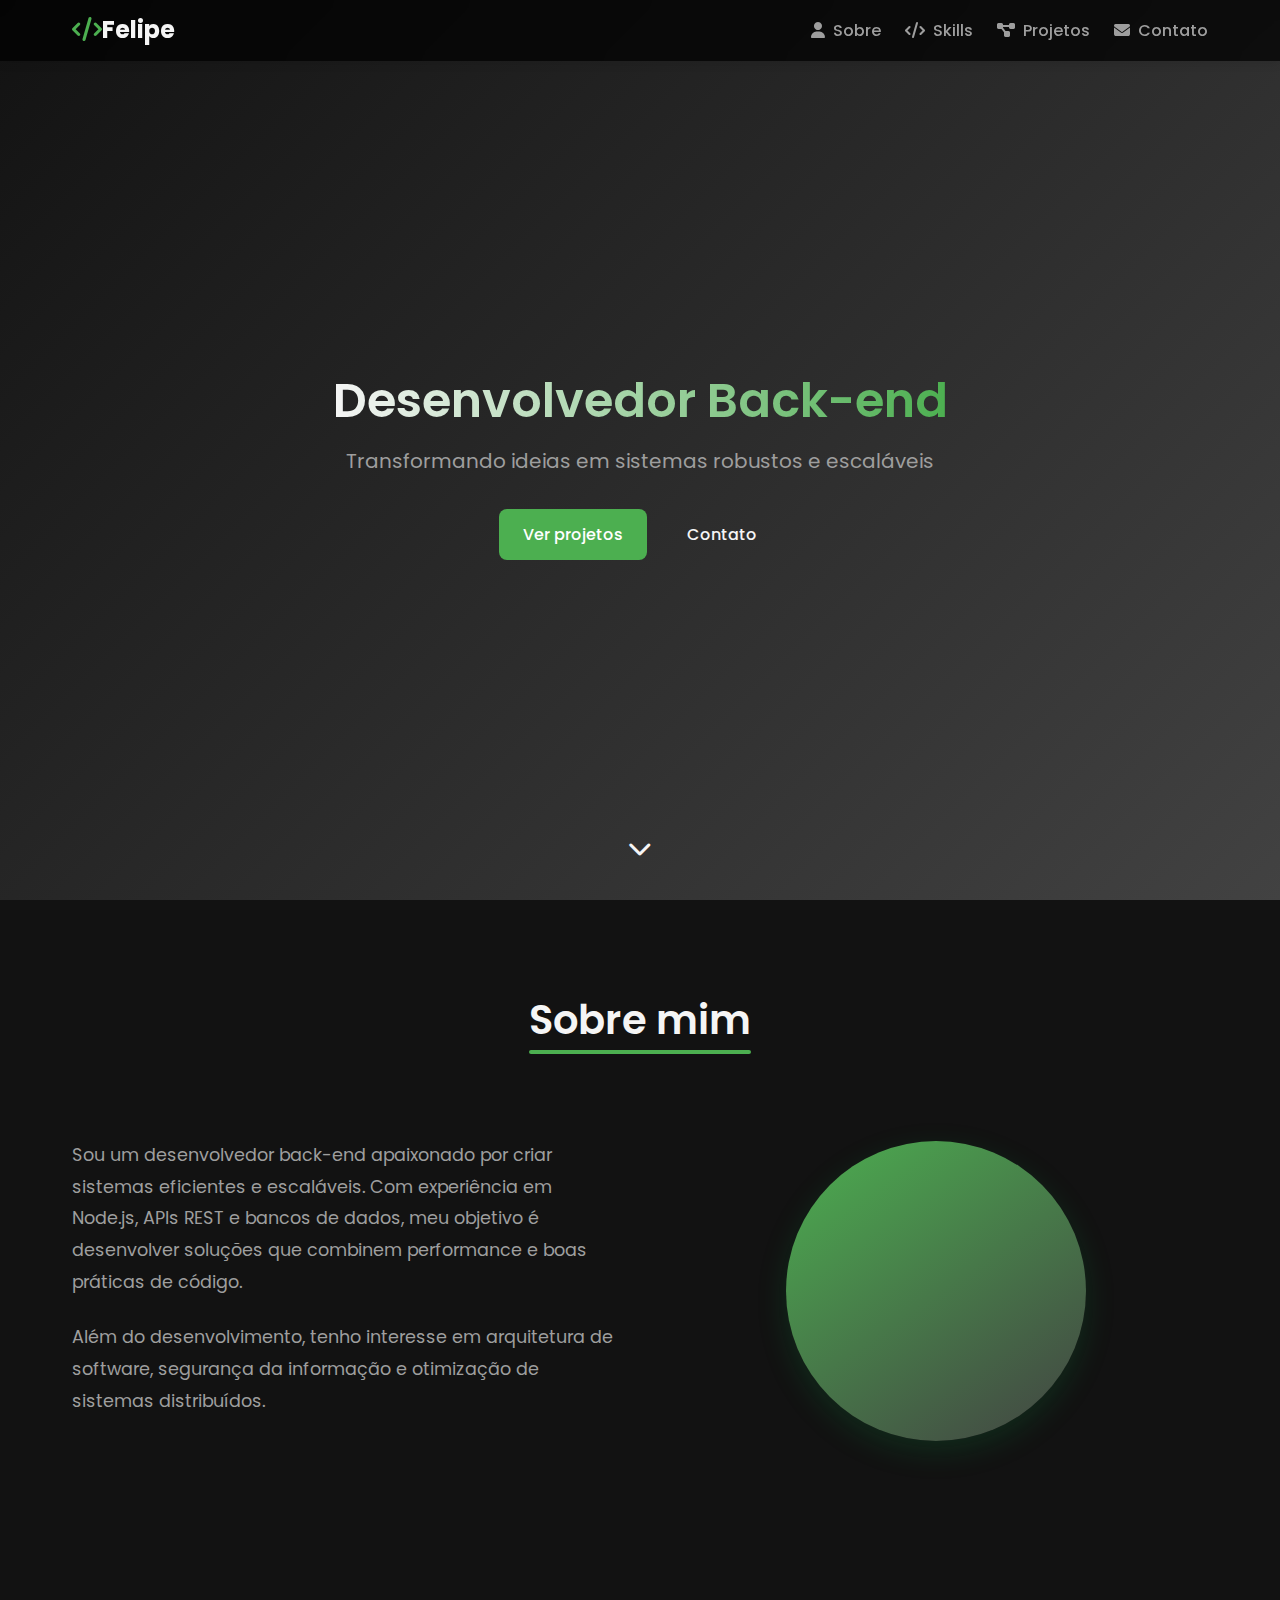
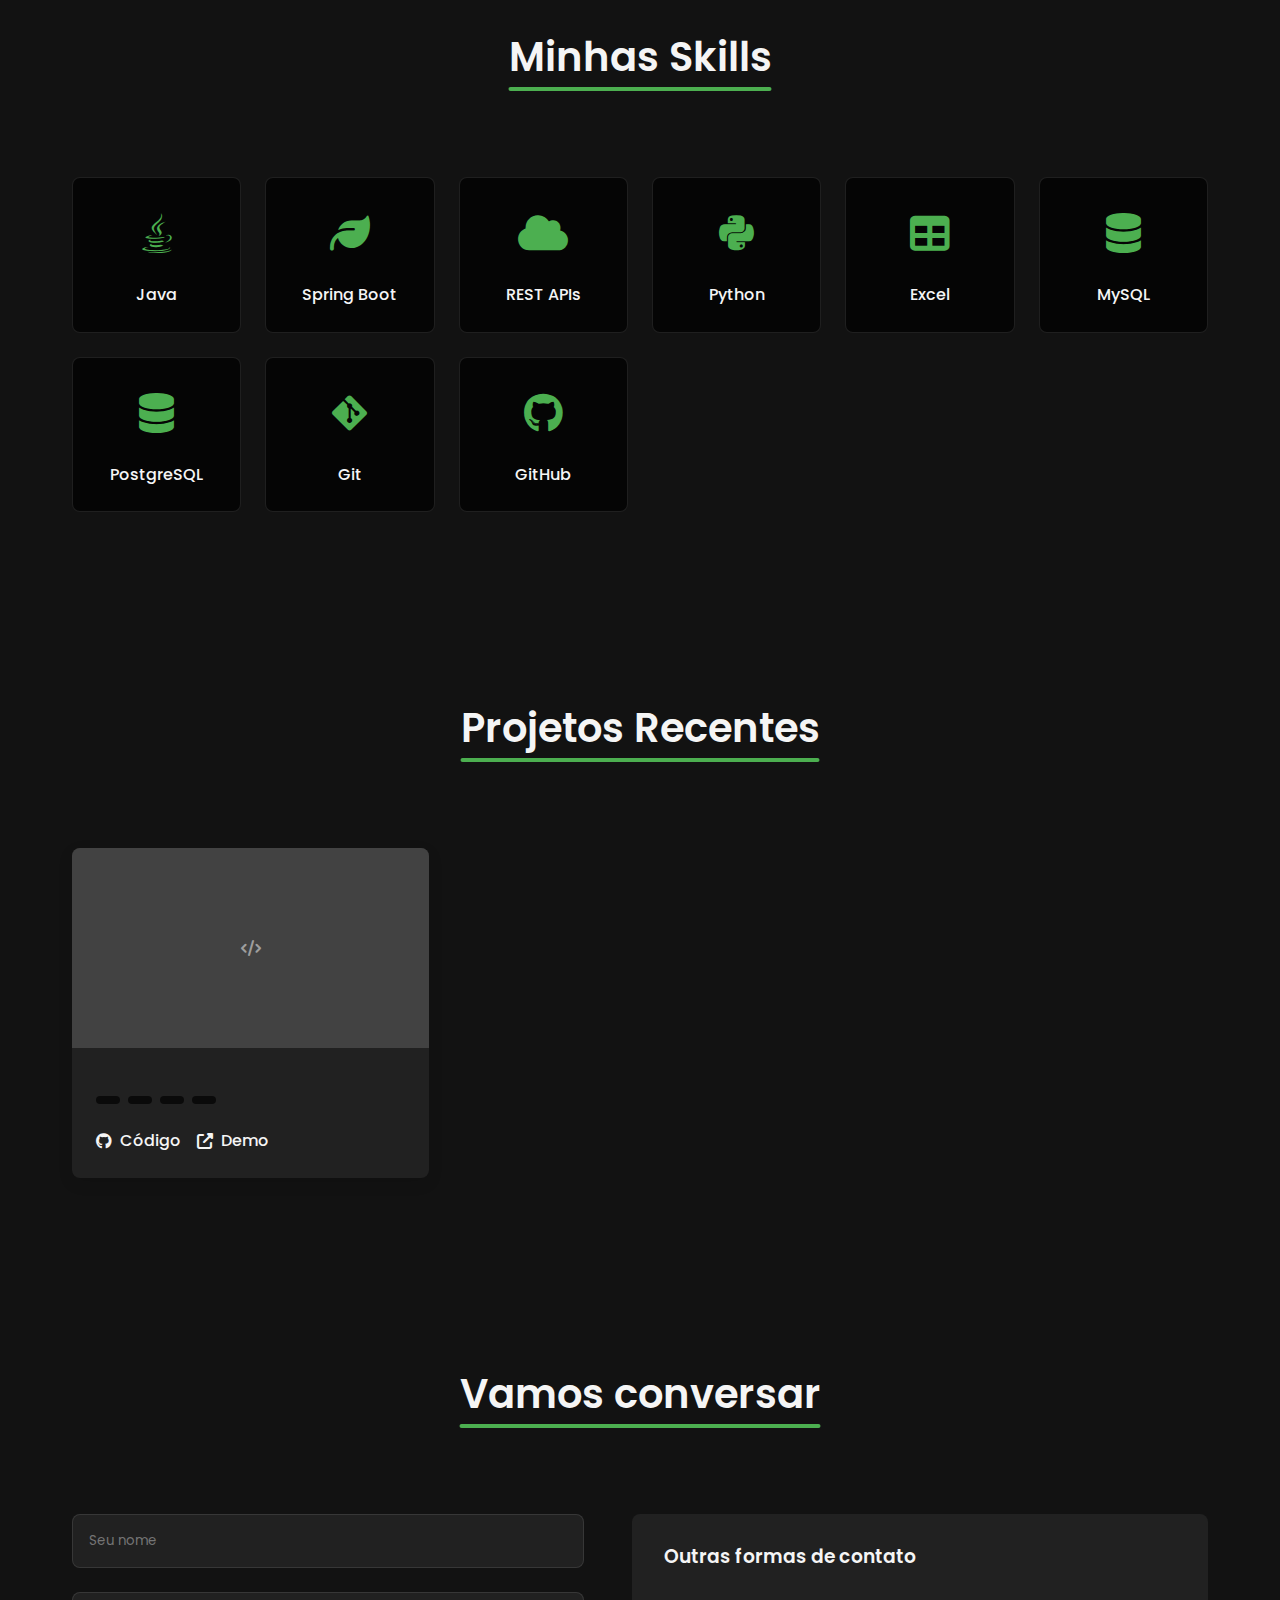
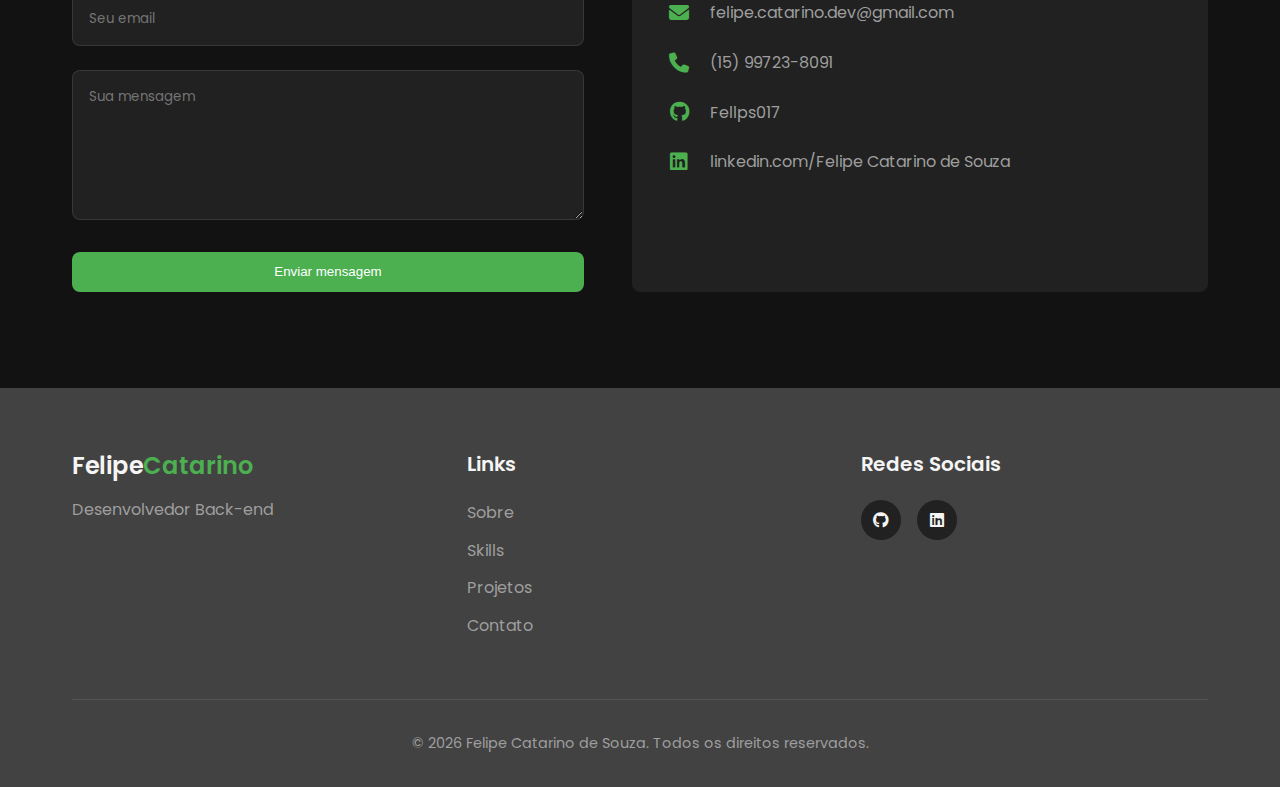
<file: index.html>
<!DOCTYPE html>
<html lang="pt-BR">
<head>
  <meta charset="UTF-8" />
  <meta name="viewport" content="width=device-width, initial-scale=1.0"/>
  <title>Dev Back-End</title>
  <link rel="stylesheet" href="https://cdnjs.cloudflare.com/ajax/libs/font-awesome/6.4.0/css/all.min.css">
  <link rel="stylesheet" href="style.css" />
  <link rel="preconnect" href="https://fonts.googleapis.com">
  <link rel="preconnect" href="https://fonts.gstatic.com" crossorigin>
  <link href="https://fonts.googleapis.com/css2?family=Poppins:wght@300;400;500;600;700&display=swap" rel="stylesheet">
    <link rel="shortcut icon" type="image/x-icon" href="icons8-servidor-100.png">
</head>
<body>
  <header class="header">
    <div class="header-container">
      <h1 class="logo"><i class="fa-solid fa-code" style="color: #4CAF50;"></i>Felipe</h1>
      <nav class="nav">
        <a href="#about" class="nav-link"><i class="fas fa-user"></i> Sobre</a>
        <a href="#skills" class="nav-link"><i class="fas fa-code"></i> Skills</a>
        <a href="#projects" class="nav-link"><i class="fas fa-project-diagram"></i> Projetos</a>
        <a href="#contact" class="nav-link"><i class="fas fa-envelope"></i> Contato</a>
      </nav>
      <button class="menu-toggle" aria-label="Menu">
        <i class="fas fa-bars"></i>
      </button>
    </div>
  </header>

  <main>
    <section id="hero" class="hero">
      <div class="hero-content">
        <h2>Desenvolvedor Back-end</h2>
        <p class="hero-subtitle">Transformando ideias em sistemas robustos e escaláveis</p>
        <div class="hero-buttons">
          <a href="#projects" class="btn btn-primary">Ver projetos</a>
          <a href="#contact" class="btn btn-secondary">Contato</a>
        </div>
      </div>
      <div class="hero-scroll">
        <a href="#about"><i class="fas fa-chevron-down"></i></a>
      </div>
    </section>

    <section id="about" class="about section">
      <div class="section-container">
        <h2 class="section-title">Sobre mim</h2>
        <div class="about-content">
          <div class="about-text">
            <p>Sou um desenvolvedor back-end apaixonado por criar sistemas eficientes e escaláveis. Com experiência em Node.js, APIs REST e bancos de dados, meu objetivo é desenvolver soluções que combinem performance e boas práticas de código.</p>
            <p>Além do desenvolvimento, tenho interesse em arquitetura de software, segurança da informação e otimização de sistemas distribuídos.</p>
          </div>
          <div class="about-image">
            <div class="image-placeholder"></div>
          </div>
        </div>
      </div>
    </section>

    <section id="skills" class="skills section">
      <div class="section-container">
        <h2 class="section-title">Minhas Skills</h2>
        <div class="skills-grid">
          <!-- Será preenchido pelo JavaScript -->
        </div>
      </div>
    </section>

    <section id="projects" class="projects section">
      <div class="section-container">
        <h2 class="section-title">Projetos Recentes</h2>
        <div class="projects-grid">
          <!-- Será preenchido pelo JavaScript -->
        </div>
      </div>
    </section>

    <section id="contact" class="contact section">
      <div class="section-container">
        <h2 class="section-title">Vamos conversar</h2>
        <div class="contact-content">
          <form id="contact-form" class="contact-form">
            <div class="form-group">
              <input type="text" placeholder="Seu nome" required class="form-input" />
            </div>
            <div class="form-group">
              <input type="email" placeholder="Seu email" required class="form-input" />
            </div>
            <div class="form-group">
              <textarea placeholder="Sua mensagem" required class="form-textarea"></textarea>
            </div>
            <button type="submit" class="btn btn-primary btn-block">Enviar mensagem</button>
          </form>
          <div class="contact-info">
            <h3>Outras formas de contato</h3>
            <ul class="contact-list">
              <li><i class="fas fa-envelope"></i> felipe.catarino.dev@gmail.com</li>
              <li><i class="fas fa-phone"></i> (15) 99723-8091</li>
              <li><i class="fab fa-github"></i>Fellps017</li>
              <li><i class="fab fa-linkedin"></i> linkedin.com/Felipe Catarino de Souza</li>
            </ul>
          </div>
        </div>
      </div>
    </section>
  </main>

  <footer class="footer">
    <div class="footer-container">
      <div class="footer-content">
        <div class="footer-logo">
          <h3>Felipe<span>Catarino</span></h3>
          <p>Desenvolvedor Back-end</p>
        </div>
        <div class="footer-links">
          <h4>Links</h4>
          <ul>
            <li><a href="#about">Sobre</a></li>
            <li><a href="#skills">Skills</a></li>
            <li><a href="#projects">Projetos</a></li>
            <li><a href="#contact">Contato</a></li>
          </ul>
        </div>
        <div class="footer-social">
          <h4>Redes Sociais</h4>
          <div class="social-icons">
            <a href="https://github.com/Fellps017"><i class="fab fa-github"></i></a>
            <a href="https://www.linkedin.com/in/felipe-catarino-de-souza-8a0907373"><i class="fab fa-linkedin"> </i></a>
          </div>
        </div>
      </div>
      <div class="footer-bottom">
        <p>&copy; <span id="year"></span> Felipe Catarino de Souza. Todos os direitos reservados.</p>
      </div>
    </div>
  </footer>

  <script src="script.js"></script>
</body>
</html>
</file>
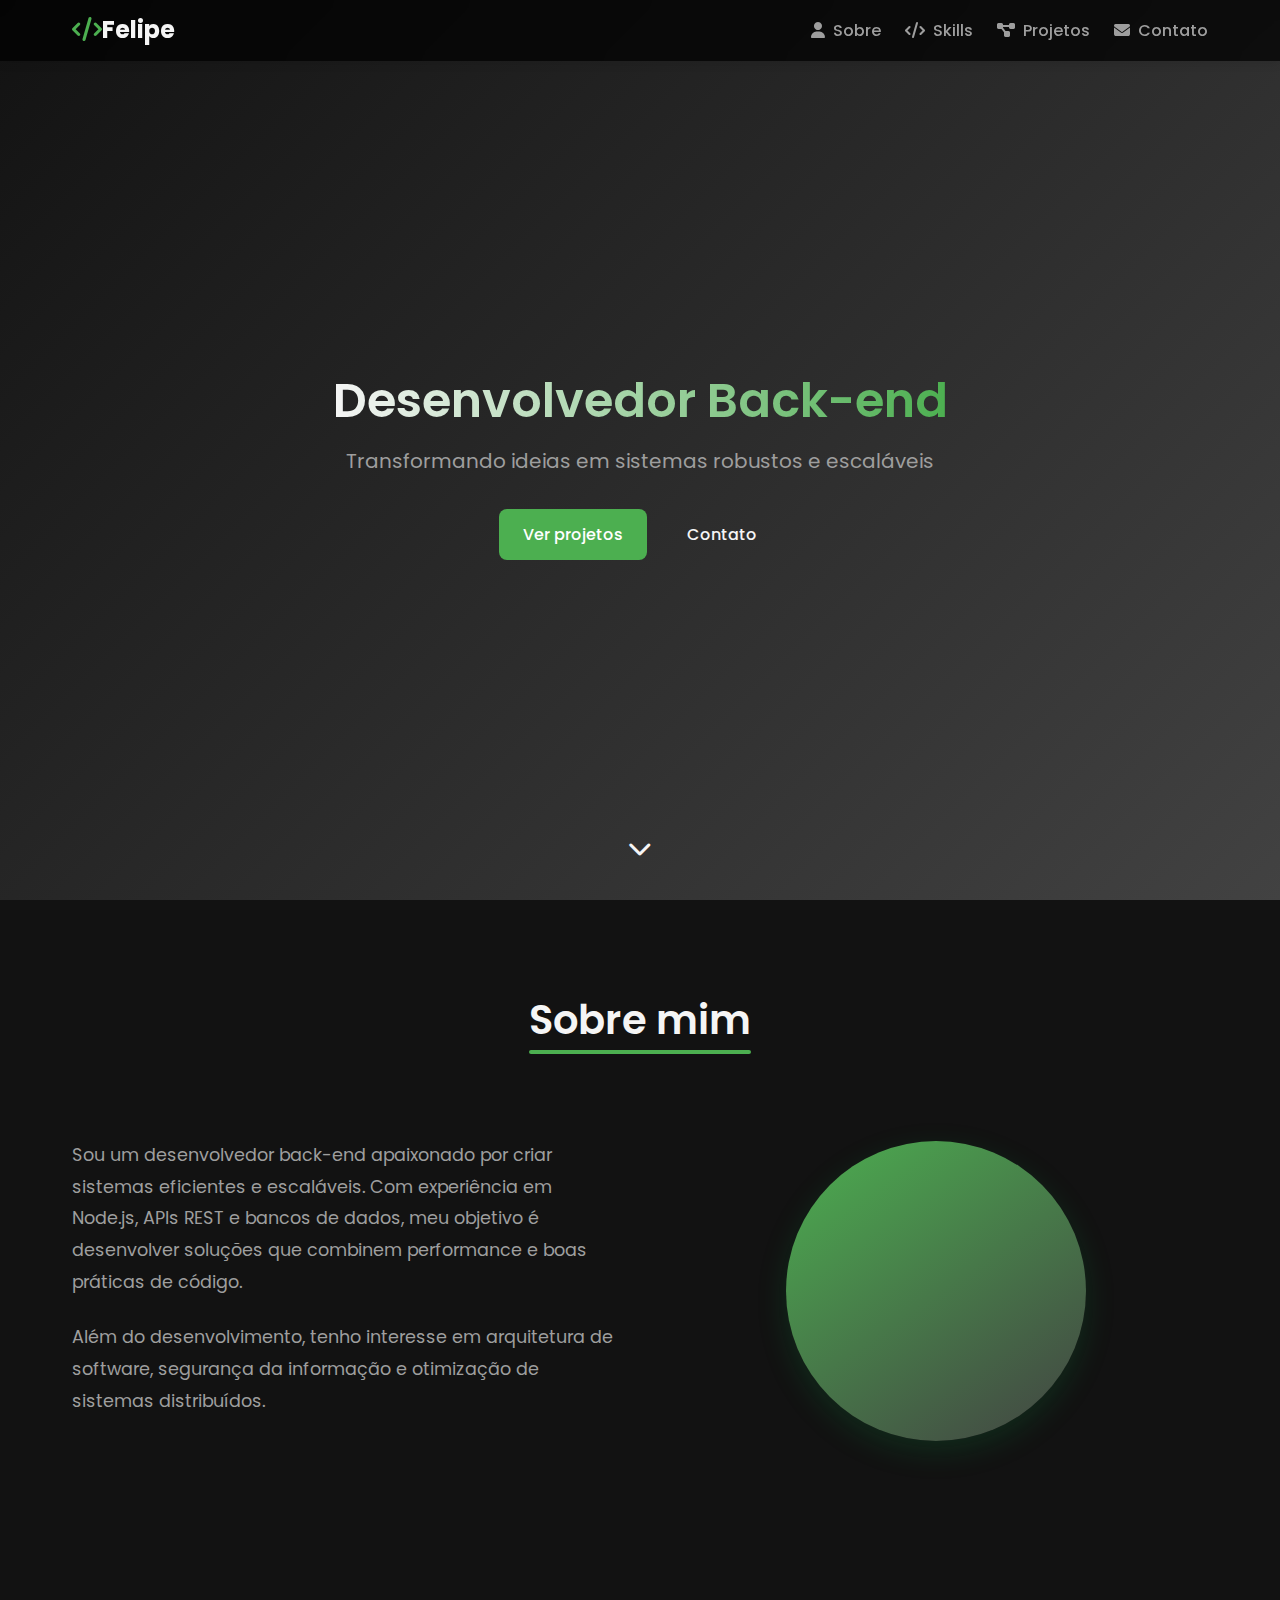
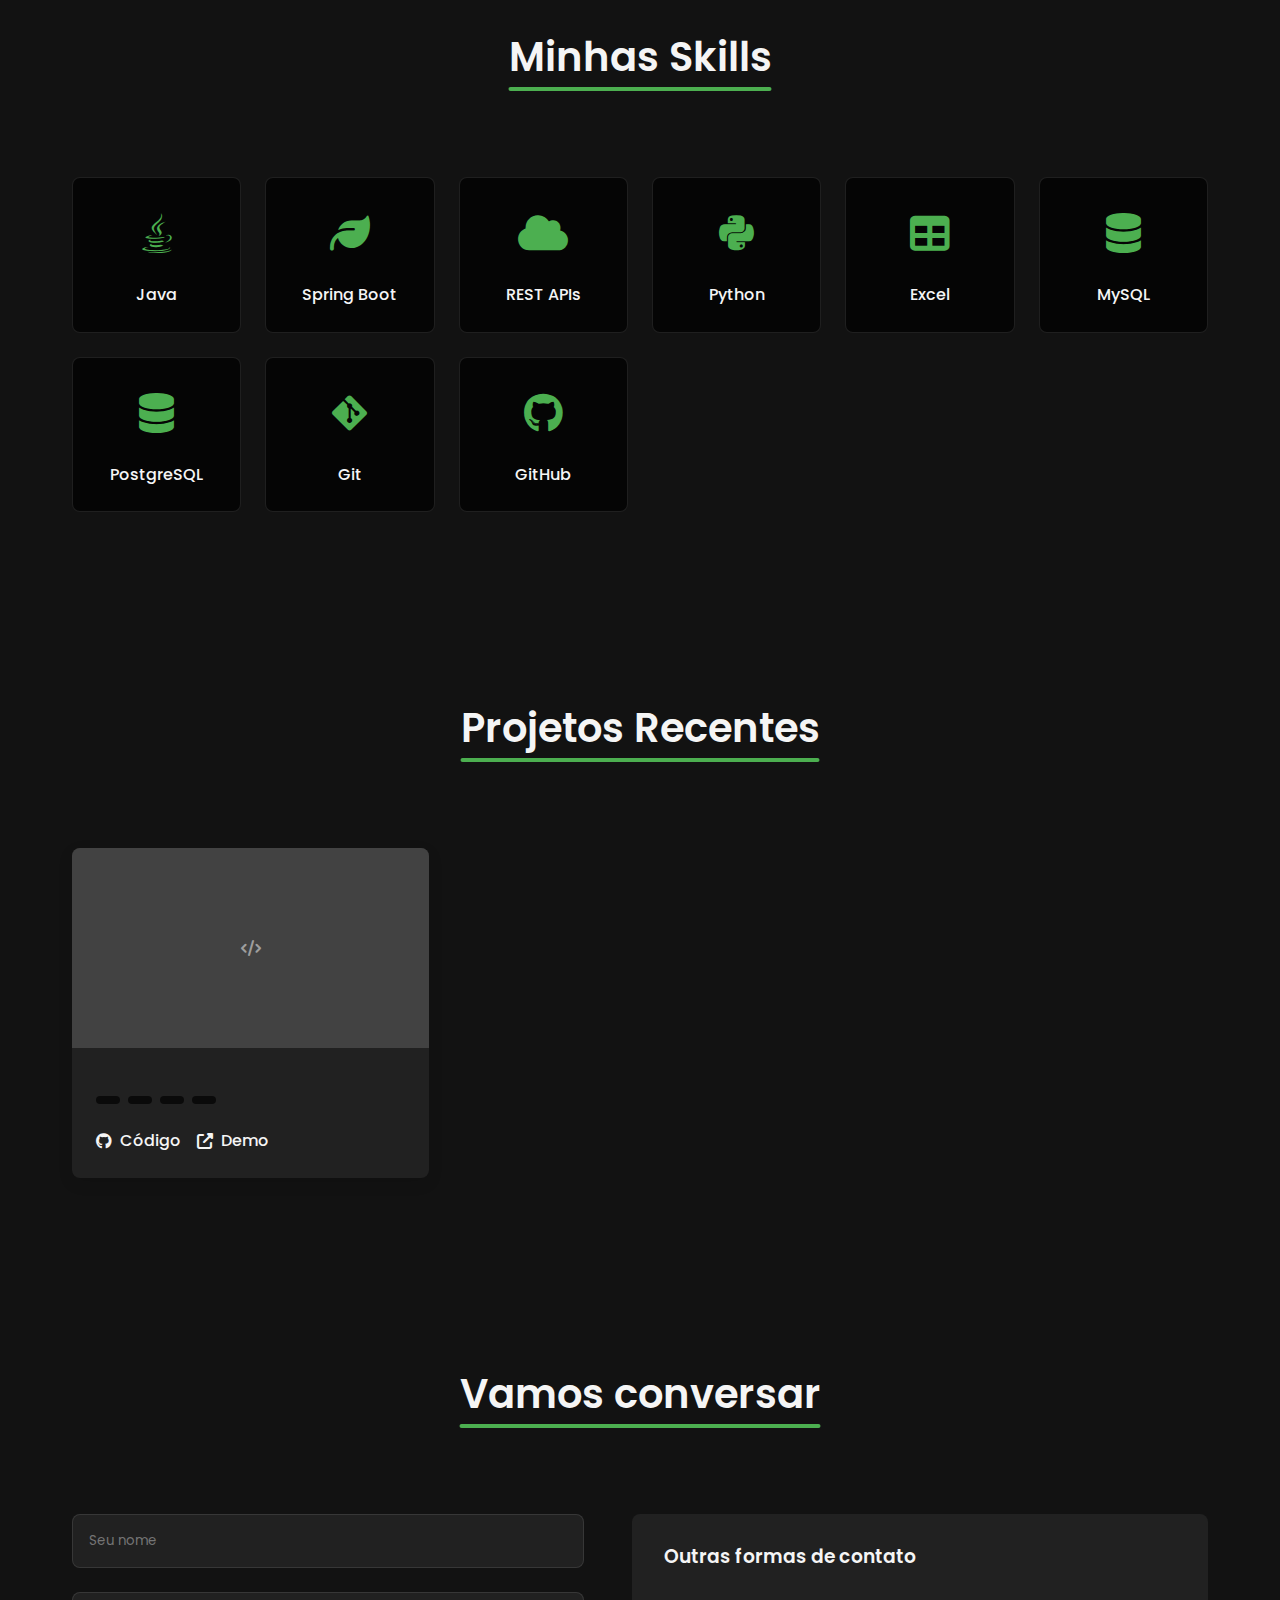
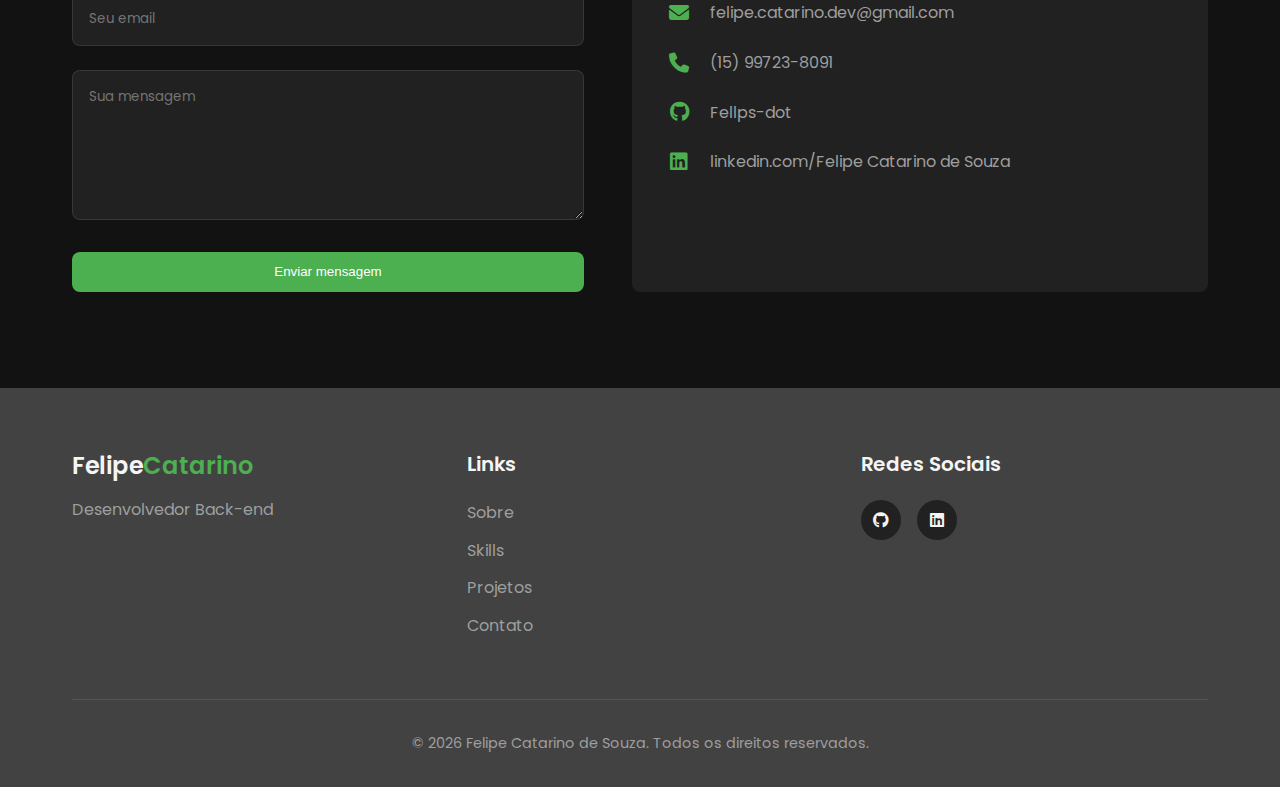
<file: Arquivos/index.html>
<!DOCTYPE html>
<html lang="pt-BR">
<head>
  <meta charset="UTF-8" />
  <meta name="viewport" content="width=device-width, initial-scale=1.0"/>
  <title>Dev Back-End</title>
  <link rel="stylesheet" href="https://cdnjs.cloudflare.com/ajax/libs/font-awesome/6.4.0/css/all.min.css">
  <link rel="stylesheet" href="style.css" />
  <link rel="preconnect" href="https://fonts.googleapis.com">
  <link rel="preconnect" href="https://fonts.gstatic.com" crossorigin>
  <link href="https://fonts.googleapis.com/css2?family=Poppins:wght@300;400;500;600;700&display=swap" rel="stylesheet">
    <link rel="shortcut icon" type="image/x-icon" href="Imagens/icons8-servidor-100.png">
</head>
<body>
  <header class="header">
    <div class="header-container">
      <h1 class="logo"><i class="fa-solid fa-code" style="color: #4CAF50;"></i>Felipe</h1>
      <nav class="nav">
        <a href="#about" class="nav-link"><i class="fas fa-user"></i> Sobre</a>
        <a href="#skills" class="nav-link"><i class="fas fa-code"></i> Skills</a>
        <a href="#projects" class="nav-link"><i class="fas fa-project-diagram"></i> Projetos</a>
        <a href="#contact" class="nav-link"><i class="fas fa-envelope"></i> Contato</a>
      </nav>
      <button class="menu-toggle" aria-label="Menu">
        <i class="fas fa-bars"></i>
      </button>
    </div>
  </header>

  <main>
    <section id="hero" class="hero">
      <div class="hero-content">
        <h2>Desenvolvedor Back-end</h2>
        <p class="hero-subtitle">Transformando ideias em sistemas robustos e escaláveis</p>
        <div class="hero-buttons">
          <a href="#projects" class="btn btn-primary">Ver projetos</a>
          <a href="#contact" class="btn btn-secondary">Contato</a>
        </div>
      </div>
      <div class="hero-scroll">
        <a href="#about"><i class="fas fa-chevron-down"></i></a>
      </div>
    </section>

    <section id="about" class="about section">
      <div class="section-container">
        <h2 class="section-title">Sobre mim</h2>
        <div class="about-content">
          <div class="about-text">
            <p>Sou um desenvolvedor back-end apaixonado por criar sistemas eficientes e escaláveis. Com experiência em Node.js, APIs REST e bancos de dados, meu objetivo é desenvolver soluções que combinem performance e boas práticas de código.</p>
            <p>Além do desenvolvimento, tenho interesse em arquitetura de software, segurança da informação e otimização de sistemas distribuídos.</p>
          </div>
          <div class="about-image">
            <div class="image-placeholder"></div>
          </div>
        </div>
      </div>
    </section>

    <section id="skills" class="skills section">
      <div class="section-container">
        <h2 class="section-title">Minhas Skills</h2>
        <div class="skills-grid">
          <!-- Será preenchido pelo JavaScript -->
        </div>
      </div>
    </section>

    <section id="projects" class="projects section">
      <div class="section-container">
        <h2 class="section-title">Projetos Recentes</h2>
        <div class="projects-grid">
          <!-- Será preenchido pelo JavaScript -->
        </div>
      </div>
    </section>

    <section id="contact" class="contact section">
      <div class="section-container">
        <h2 class="section-title">Vamos conversar</h2>
        <div class="contact-content">
          <form id="contact-form" class="contact-form">
            <div class="form-group">
              <input type="text" placeholder="Seu nome" required class="form-input" />
            </div>
            <div class="form-group">
              <input type="email" placeholder="Seu email" required class="form-input" />
            </div>
            <div class="form-group">
              <textarea placeholder="Sua mensagem" required class="form-textarea"></textarea>
            </div>
            <button type="submit" class="btn btn-primary btn-block">Enviar mensagem</button>
          </form>
          <div class="contact-info">
            <h3>Outras formas de contato</h3>
            <ul class="contact-list">
              <li><i class="fas fa-envelope"></i> felipe.catarino.dev@gmail.com</li>
              <li><i class="fas fa-phone"></i> (15) 99723-8091</li>
              <li><i class="fab fa-github"></i>Fellps-dot</li>
              <li><i class="fab fa-linkedin"></i> linkedin.com/Felipe Catarino de Souza</li>
            </ul>
          </div>
        </div>
      </div>
    </section>
  </main>

  <footer class="footer">
    <div class="footer-container">
      <div class="footer-content">
        <div class="footer-logo">
          <h3>Felipe<span>Catarino</span></h3>
          <p>Desenvolvedor Back-end</p>
        </div>
        <div class="footer-links">
          <h4>Links</h4>
          <ul>
            <li><a href="#about">Sobre</a></li>
            <li><a href="#skills">Skills</a></li>
            <li><a href="#projects">Projetos</a></li>
            <li><a href="#contact">Contato</a></li>
          </ul>
        </div>
        <div class="footer-social">
          <h4>Redes Sociais</h4>
          <div class="social-icons">
            <a href="https://github.com/Fellps-dot"><i class="fab fa-github"></i></a>
            <a href="https://www.linkedin.com/in/felipe-catarino-de-souza-8a0907373?utm_source=share&utm_campaign=share_via&utm_content=profile&utm_medium=android_app"><i class="fab fa-linkedin"> </i></a>
          </div>
        </div>
      </div>
      <div class="footer-bottom">
        <p>&copy; <span id="year"></span> Felipe Catarino de Souza. Todos os direitos reservados.</p>
      </div>
    </div>
  </footer>

  <script src="script.js"></script>
</body>
</html>
</file>
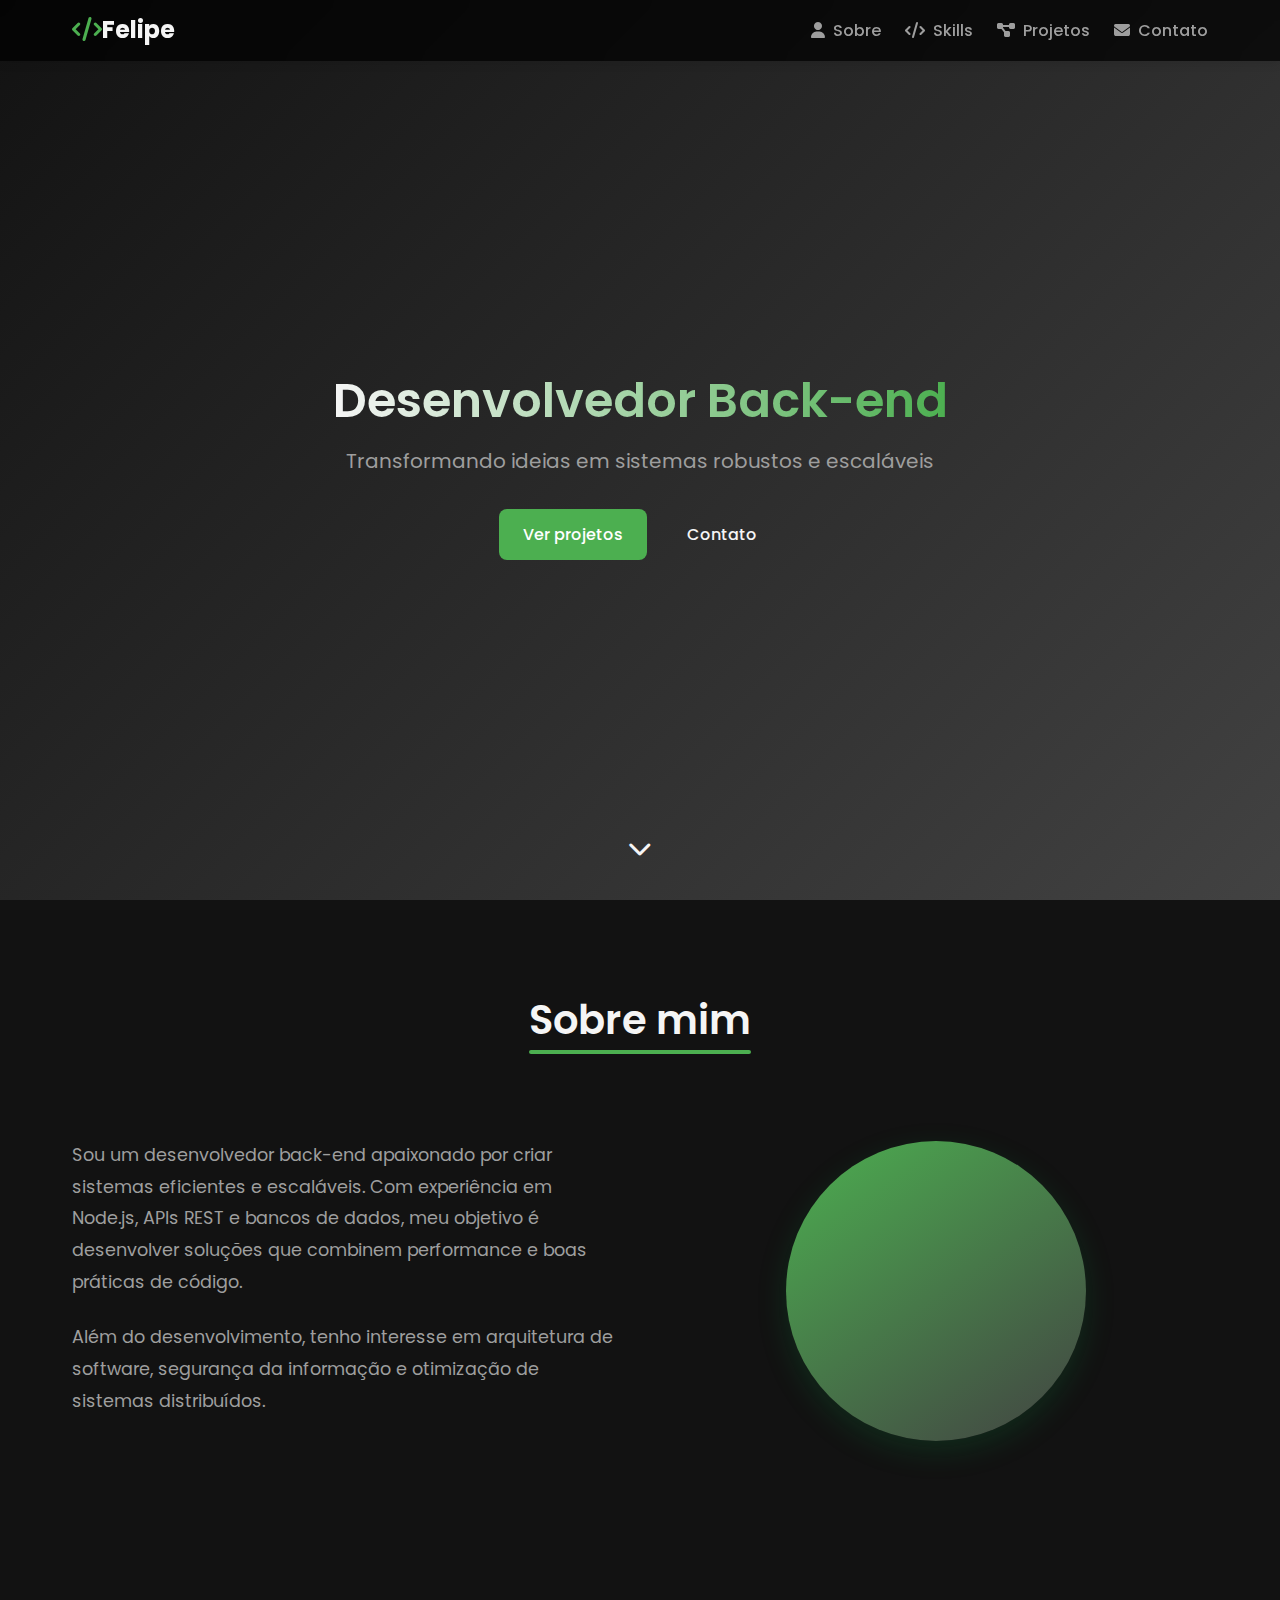
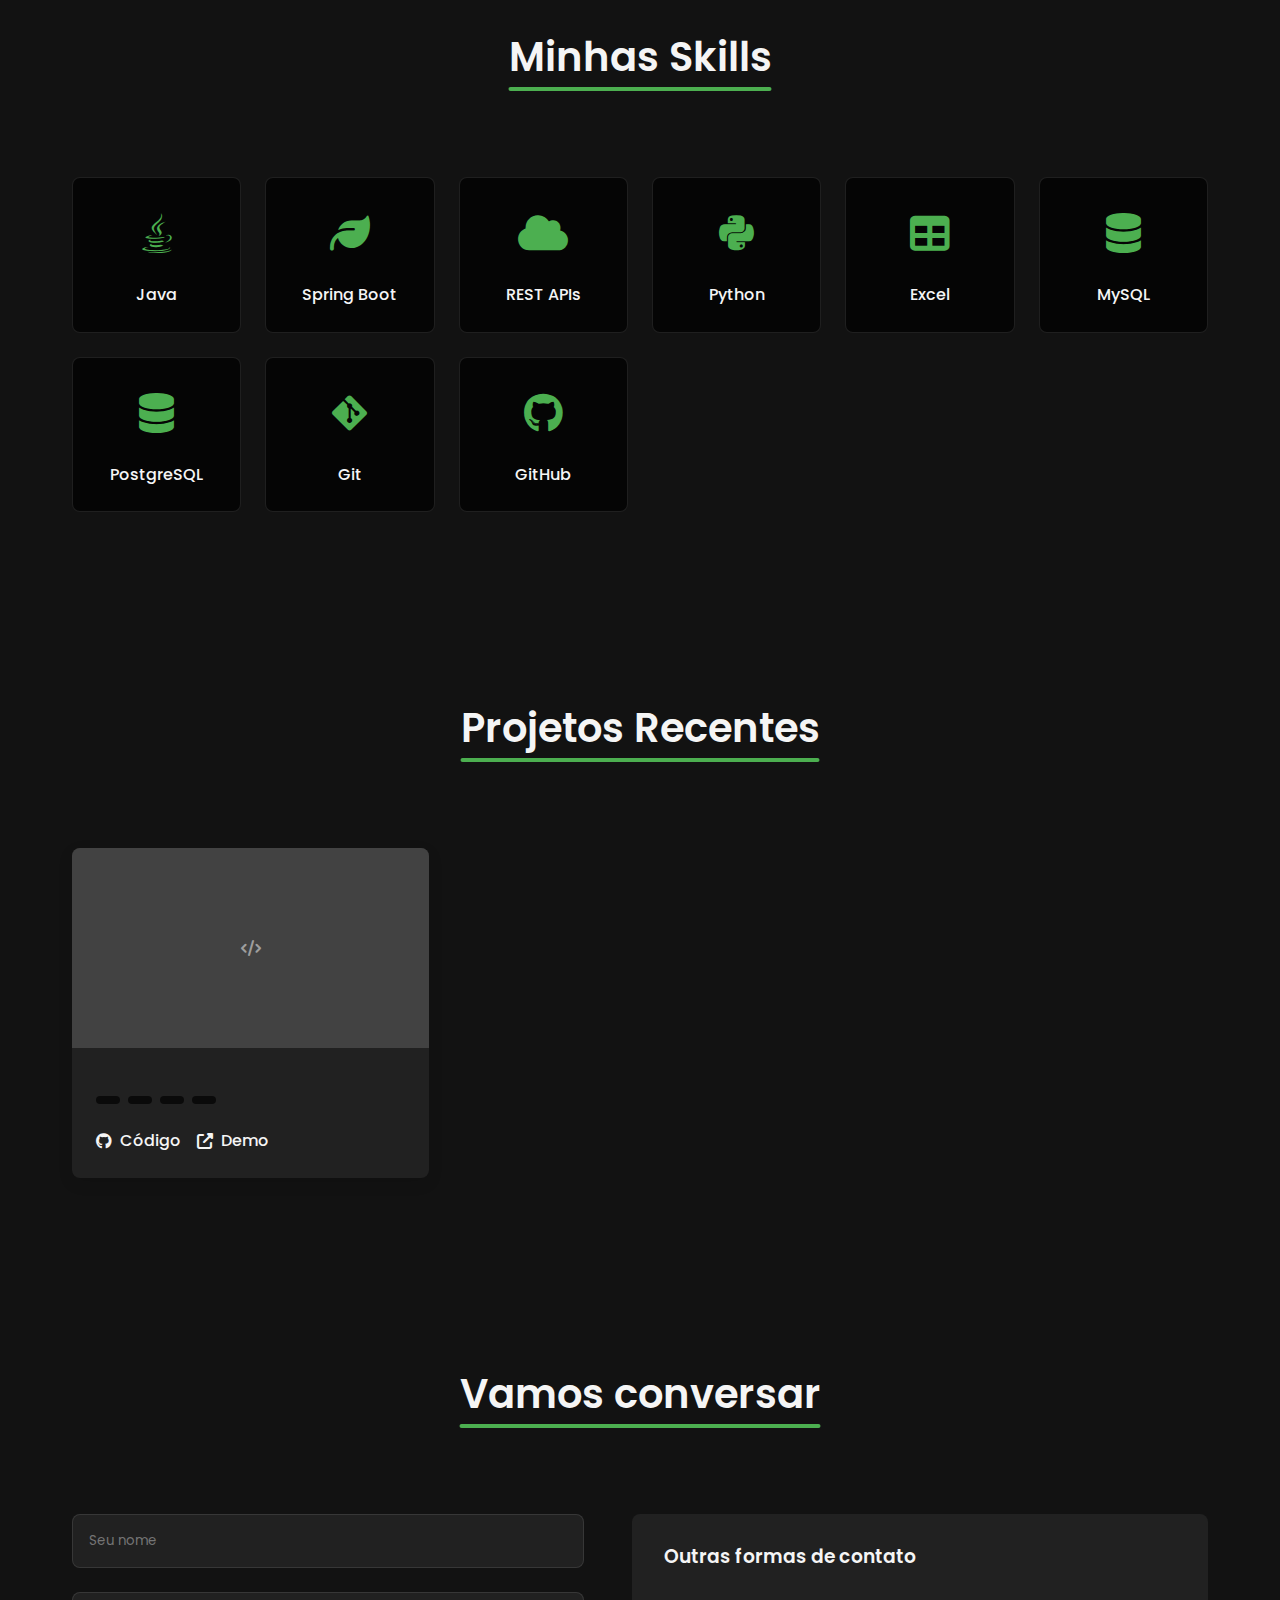
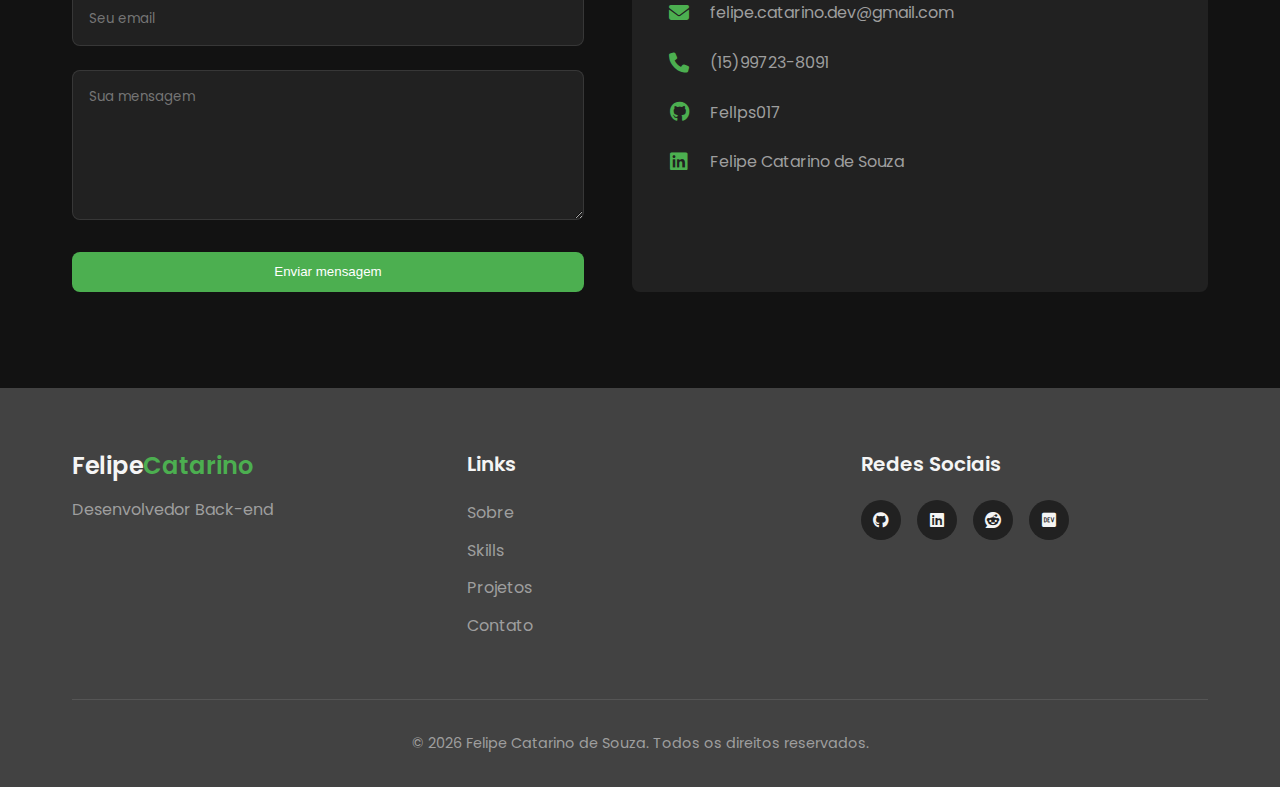
<file: arquivos/index.html>
<!DOCTYPE html>
<html lang="pt-BR">
<head>
  <meta charset="UTF-8" />
  <meta name="viewport" content="width=device-width, initial-scale=1.0"/>
  <title>Dev Back-End</title>
  <link rel="stylesheet" href="https://cdnjs.cloudflare.com/ajax/libs/font-awesome/6.4.0/css/all.min.css">
  <link rel="stylesheet" href="style.css" />
  <link rel="preconnect" href="https://fonts.googleapis.com">
  <link rel="preconnect" href="https://fonts.gstatic.com" crossorigin>
  <link href="https://fonts.googleapis.com/css2?family=Poppins:wght@300;400;500;600;700&display=swap" rel="stylesheet">
    <link rel="shortcut icon" type="image/x-icon" href="images/icone.png">
</head>
<body>
  <header class="header">
    <div class="header-container">
      <h1 class="logo"><i class="fa-solid fa-code" style="color: #4CAF50;"></i>Felipe</h1>
      <nav class="nav">
        <a href="#about" class="nav-link"><i class="fas fa-user"></i> Sobre</a>
        <a href="#skills" class="nav-link"><i class="fas fa-code"></i> Skills</a>
        <a href="#projects" class="nav-link"><i class="fas fa-project-diagram"></i> Projetos</a>
        <a href="#contact" class="nav-link"><i class="fas fa-envelope"></i> Contato</a>
      </nav>
      <button class="menu-toggle" aria-label="Menu">
        <i class="fas fa-bars"></i>
      </button>
    </div>
  </header>

  <main>
    <section id="hero" class="hero">
      <div class="hero-content">
        <h2>Desenvolvedor Back-end</h2>
        <p class="hero-subtitle">Transformando ideias em sistemas robustos e escaláveis</p>
        <div class="hero-buttons">
          <a href="#projects" class="btn btn-primary">Ver projetos</a>
          <a href="#contact" class="btn btn-secondary">Contato</a>
        </div>
      </div>
      <div class="hero-scroll">
        <a href="#about"><i class="fas fa-chevron-down"></i></a>
      </div>
    </section>

    <section id="about" class="about section">
      <div class="section-container">
        <h2 class="section-title">Sobre mim</h2>
        <div class="about-content">
          <div class="about-text">
            <p>Sou um desenvolvedor back-end apaixonado por criar sistemas eficientes e escaláveis. Com experiência em Node.js, APIs REST e bancos de dados, meu objetivo é desenvolver soluções que combinem performance e boas práticas de código.</p>
            <p>Além do desenvolvimento, tenho interesse em arquitetura de software, segurança da informação e otimização de sistemas distribuídos.</p>
          </div>
          <div class="about-image">
            <div class="image-placeholder"></div>
          </div>
        </div>
      </div>
    </section>

    <section id="skills" class="skills section">
      <div class="section-container">
        <h2 class="section-title">Minhas Skills</h2>
        <div class="skills-grid">
          <!-- Será preenchido pelo JavaScript -->
        </div>
      </div>
    </section>

    <section id="projects" class="projects section">
      <div class="section-container">
        <h2 class="section-title">Projetos Recentes</h2>
        <div class="projects-grid">
          <!-- Será preenchido pelo JavaScript -->
        </div>
      </div>
    </section>

    <section id="contact" class="contact section">
      <div class="section-container">
        <h2 class="section-title">Vamos conversar</h2>
        <div class="contact-content">
          <form id="contact-form" class="contact-form">
            <div class="form-group">
              <input type="text" placeholder="Seu nome" required class="form-input" />
            </div>
            <div class="form-group">
              <input type="email" placeholder="Seu email" required class="form-input" />
            </div>
            <div class="form-group">
              <textarea placeholder="Sua mensagem" required class="form-textarea"></textarea>
            </div>
            <button type="submit" class="btn btn-primary btn-block">Enviar mensagem</button>
          </form>
          <div class="contact-info">
            <h3>Outras formas de contato</h3>
            <ul class="contact-list">
              <li><i class="fas fa-envelope"></i> felipe.catarino.dev@gmail.com</li>
              <li><i class="fas fa-phone"></i> (15)99723-8091</li>
              <li><i class="fab fa-github"></i>Fellps017</li>
              <li><i class="fab fa-linkedin"></i>Felipe Catarino de Souza</li>
            </ul>
          </div>
        </div>
      </div>
    </section>
  </main>

  <footer class="footer">
    <div class="footer-container">
      <div class="footer-content">
        <div class="footer-logo">
          <h3>Felipe<span>Catarino</span></h3>
          <p>Desenvolvedor Back-end</p>
        </div>
        <div class="footer-links">
          <h4>Links</h4>
          <ul>
            <li><a href="#about">Sobre</a></li>
            <li><a href="#skills">Skills</a></li>
            <li><a href="#projects">Projetos</a></li>
            <li><a href="#contact">Contato</a></li>
          </ul>
        </div>
        <div class="footer-social">
          <h4>Redes Sociais</h4>
          <div class="social-icons">
            <a href="https://github.com/Fellps017"><i class="fab fa-github"></i></a>
            <a href="https://www.linkedin.com/in/felipe-catarino-de-souza-8a0907373"><i class="fab fa-linkedin"> </i></a>
            <a href="https://www.reddit.com/user/Fellps017"><i class="fa-brands fa-reddit"></i></a>
            <a href="https://dev.to/fellps017"><i class="fa-brands fa-dev"></i></a>
          </div>
        </div>
      </div>
      <div class="footer-bottom">
        <p>&copy; <span id="year"></span> Felipe Catarino de Souza. Todos os direitos reservados.</p>
      </div>
    </div>
  </footer>

  <script src="script.js"></script>
</body>
</html>
</file>
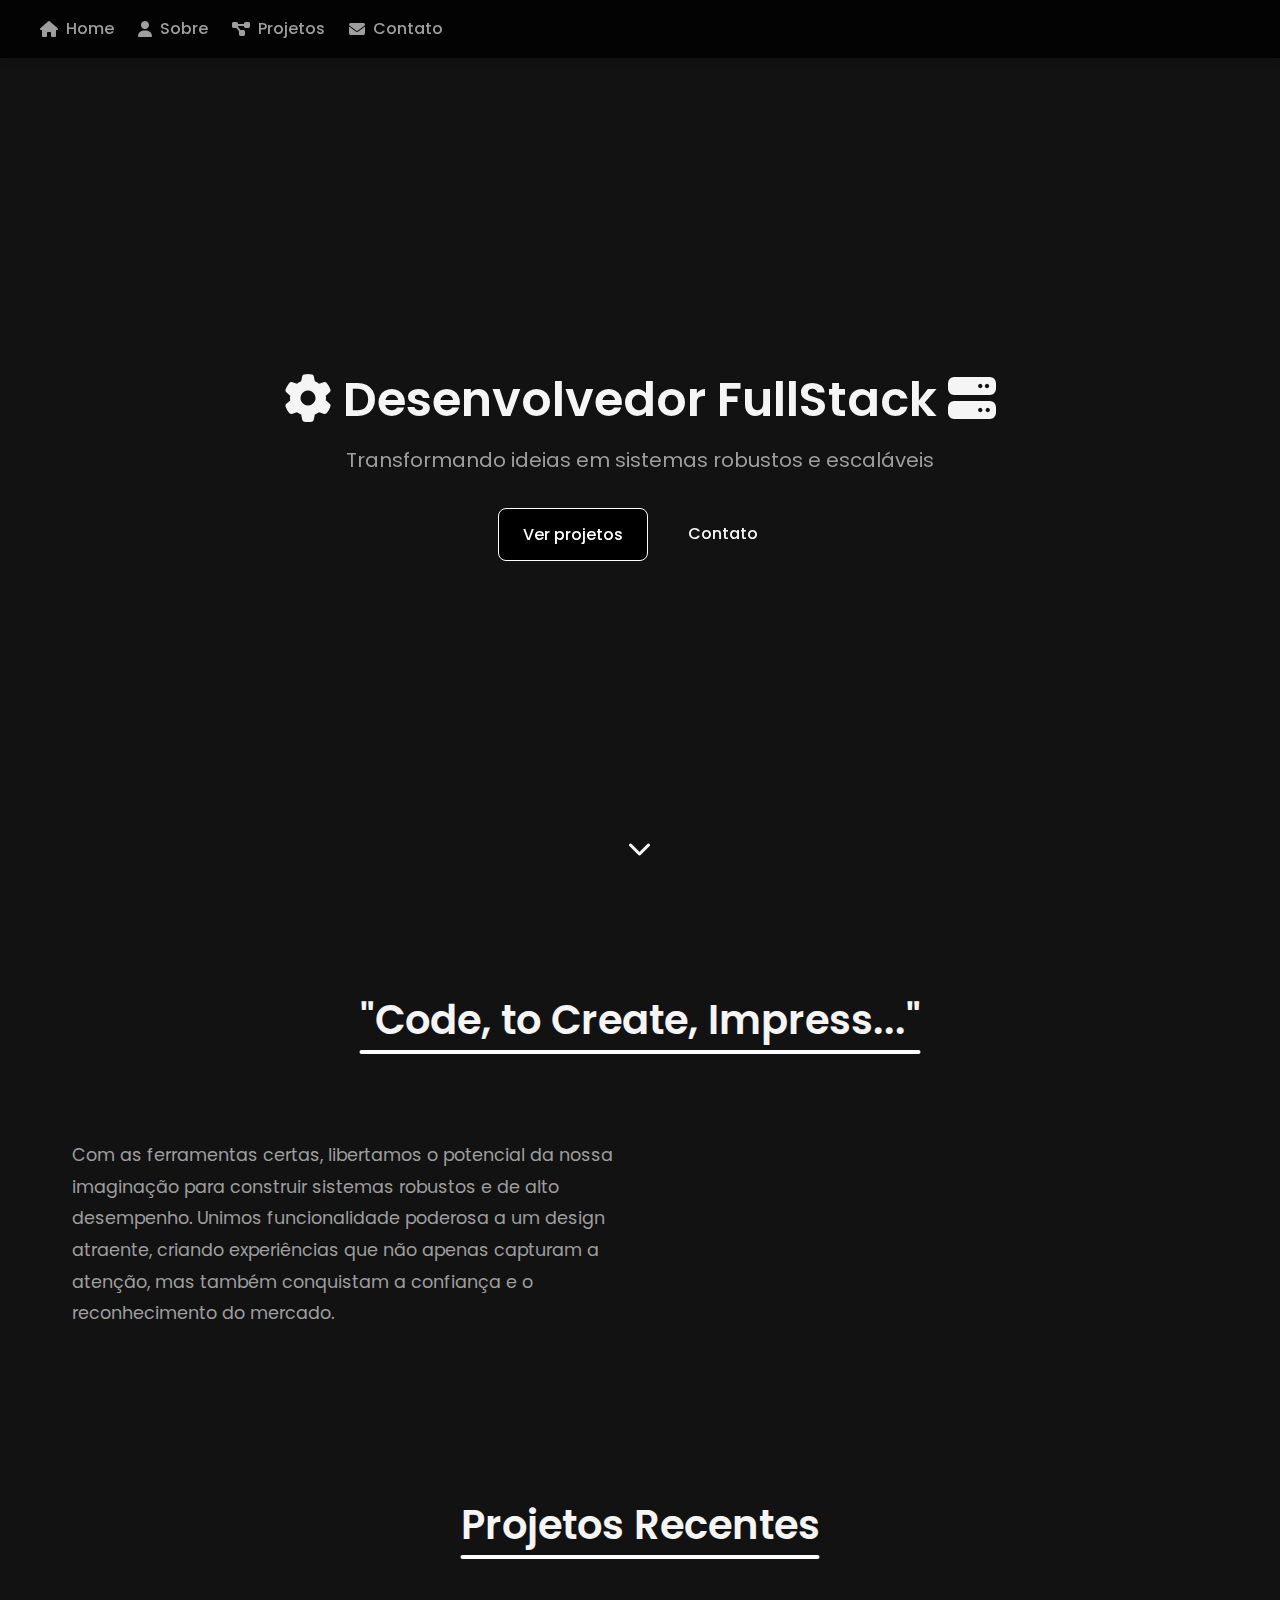
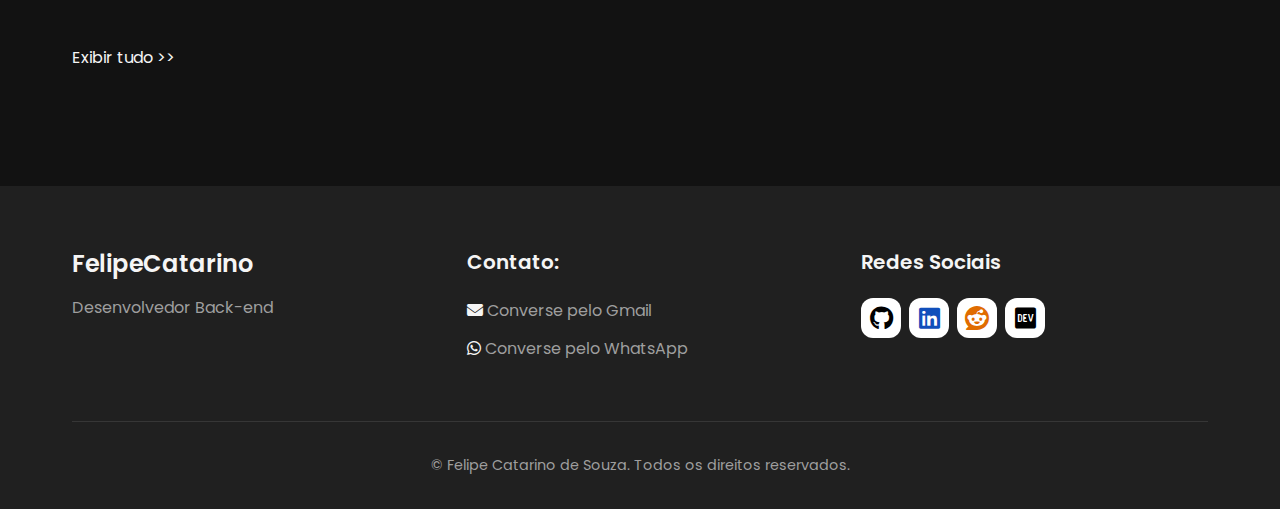
<file: docs/index.html>
<!DOCTYPE html>
<html lang="pt-BR">
<head>
  <meta charset="UTF-8" />
  <meta name="viewport" content="width=device-width, initial-scale=1.0"/>
  <title>Dev FullStack - Felipe</title>
  <link rel="stylesheet" href="https://cdnjs.cloudflare.com/ajax/libs/font-awesome/6.4.0/css/all.min.css">
  <link rel="stylesheet" href="style.css" />
  <link rel="preconnect" href="https://fonts.googleapis.com">
  <link rel="preconnect" href="https://fonts.gstatic.com" crossorigin>
  <link href="https://fonts.googleapis.com/css2?family=Poppins:wght@300;400;500;600;700&display=swap" rel="stylesheet">
    <link rel="shortcut icon" type="image/x-icon" href="images/icone.png">
</head>
<body>
  <header class="header">
    <div class="header-container">
      <nav class="nav">
        <a href="#hero" class="nav-link"><i class="fa-solid fa-house"></i> Home</a>
        <a href="extension/profile.html" class="nav-link"><i class="fas fa-user"></i> Sobre</a>
        <a href="#projects" class="nav-link"><i class="fas fa-project-diagram"></i> Projetos</a>
        <a href="#footer" class="nav-link"><i class="fas fa-envelope"></i> Contato</a>
      </nav>
    <button onclick="menu()" class="menu-toggle"> <i class="fas fa-bars"></i> </button>
    </div>
  </header>

  <div class="aba-toggle"></div>

  <main>
    <section id="hero" class="hero">
      <div class="hero-content">
        <h2><i class="fa-solid fa-gear"></i>   Desenvolvedor FullStack  <i class="fa-solid fa-server"></i></h2>
        <p class="hero-subtitle">Transformando ideias em sistemas robustos e escaláveis</p>
        <div class="hero-buttons">
          <a href="#projects" class="btn btn-primary">Ver projetos</a>
          <a href="#footer" class="btn btn-secondary">Contato</a>
        </div>
      </div>
      <div class="hero-scroll">
        <a href="#content"><i class="fas fa-chevron-down"></i></a>
      </div>
    </section>

    <section id="content" class="about section">
      <div class="section-container">
        <h2 class="section-title">"Code, to Create, Impress..."</h2>
        <div class="about-content">
          <div class="about-text">
            <p>Com as ferramentas certas, libertamos o potencial da nossa imaginação para construir sistemas robustos e de alto desempenho. Unimos funcionalidade poderosa a um design atraente, criando experiências que não apenas capturam a atenção, mas também conquistam a confiança e o reconhecimento do mercado.</p>
        </div>
        <div class="about-image">
            <div class="animation-container">
                    <div class="robot-cat-animation">
                        <div class="robot">
                            <div class="robot-head">
                                <div class="robot-eye"></div>
                                <div class="robot-eye right"></div>
                            </div>
                            <div class="robot-body"></div>
                        </div>
                        <div class="cat">
                            <div class="cat-ear left"></div>
                            <div class="cat-ear right"></div>
                            <div class="cat-eye"></div>
                            <div class="cat-eye right"></div>
                            <div class="cat-nose"></div>
                        </div>
                    </div>
                </div>
            </div>
          </div>
        </div>
    </section>

        <section id="projects" class="projects section" >
      <div class="section-container">
        <h2 id="projects-title" class="section-title">Projetos Recentes</h2>
        <div class="projects-grid">
          <!-- Será preenchido pelo JavaScript -->
        </div>
        <a class="projects-link" href="extension/projects.html">Exibir tudo >></a>
      </div>
    </section>
  </main>

  <footer id="footer" class="footer">
    <div class="footer-container">
      <div class="footer-content">
        <div class="footer-logo">
          <h3>FelipeCatarino</h3>
          <p>Desenvolvedor Back-end</p>
        </div>
        <div class="footer-links">
          <h4>Contato:</h4>
          <ul>
            <li><i class="fa-solid fa-envelope"></i>  <a href="mailto:felipe.catarino.dev@gmail.com">Converse pelo Gmail</a></li>
            <li><i class="fa-brands fa-whatsapp"></i>  <a href="https://wa.me/5515997238091">Converse pelo WhatsApp</a></li>
          </ul>
        </div>
        <div class="footer-social">
          <h4>Redes Sociais</h4>
          <div class="social-icons">
            <a href="https://github.com/Fellps018"> <i class="fa-brands fa-github" style="color: #000000;"></i> </a>
            <a href="https://www.linkedin.com/in/felipe-catarino-de-souza-8a0907373"><i class="fa-brands fa-linkedin" style="color: #114fbb;"></i></a>
            <a href="https://www.reddit.com/user/Fellps017"><i class="fa-brands fa-reddit" style="color: #e06c00;"></i></a>
            <a class="dev" href="https://dev.to/fellps017"><i class="fa-brands fa-dev" style="color: #000000;"></i></a>
          </div>
        </div>
      </div>
      <div class="footer-bottom">
        <p>&copy; <span id="year"></span> Felipe Catarino de Souza. Todos os direitos reservados.</p>
      </div>
    </div>
  </footer>
  <script src="script.js"></script>
</body>
</html>
</file>
<file: style.css>
/* Variáveis de cores */
:root {
    --primary: #4CAF50;
        /* Verde médio/claro */
        --primary-dark: #388E3C;
        /* Verde mais escuro */
        --secondary: #212121;
        /* Preto quase puro */
        --dark: #424242;
        /* Cinza escuro */
        --darker: #121212;
        /* Preto mais intenso */
        --light: #f5f5f5;
        /* Cinza muito claro */
        --gray: #9E9E9E;
        /* Cinza médio */
        --dark-gray: #616161;
        /* Cinza escuro */
        --success: #4CAF50;
        /* Verde para sucesso */
        --warning: #FFC107;
        /* Âmbar para avisos */
        --danger: #F44336;
}


/* Reset e configurações básicas */
* {
    margin: 0;
    padding: 0;
    box-sizing: border-box;
}

html {
    scroll-behavior: smooth;
}

body {
    font-family: 'Poppins', sans-serif;
    background-color: var(--darker);
    color: var(--light);
    line-height: 1.6;
    overflow-x: hidden;
}
body::-webkit-scrollbar {
    display: none; 
}

/* Tipografia */
h1,
h2,
h3,
h4 {
    font-weight: 600;
    line-height: 1.2;
}

a {
    text-decoration: none;
    color: inherit;
}

/* Botões */
.btn {
    display: inline-block;
    padding: 0.8rem 1.5rem;
    border-radius: 0.5rem;
    font-weight: 500;
    transition: all 0.3s ease;
    text-align: center;
    cursor: pointer;
    border: none;
}

.btn-primary {
    background-color: var(--primary);
    color: white;
    border: none;
}

.btn-primary:hover {
    background-color: var(--primary-dark);
    border: none;
}

.btn-secondary {
    background-color: transparent;
    color: var(--light);
    border: 1px solid var(--light);
    border: none;
}

.btn-secondary:hover {
    background-color: rgba(255, 255, 255, 0.1);
    border: none;
}

.btn-block {
    display: block;
    width: 100%;
}

/* Header */
.header {
    position: fixed;
    top: 0;
    left: 0;
    right: 0;
    background-color: rgba(0, 0, 0, 0.726);
    backdrop-filter: blur(10px);
    z-index: 1000;
    box-shadow: 0 2px 10px rgba(0, 0, 0, 0.1);
    padding: 1rem 0;
}

.header-container {
    max-width: 1200px;
    margin: 0 auto;
    padding: 0 2rem;
    display: flex;
    justify-content: space-between;
    align-items: center;
}

.logo {
    font-size: 1.5rem;
    font-weight: 700;
    color: var(--light);
}

.logo span {
    color: var(--primary);
}

.nav {
    display: flex;
    gap: 1.5rem;
}

.nav-link {
    color: var(--gray);
    font-weight: 500;
    transition: color 0.3s;
    display: flex;
    align-items: center;
    gap: 0.5rem;
}

.nav-link:hover,
.nav-link.active {
    color: var(--primary);
}

.menu-toggle {
    display: none;
    background: none;
    border: none;
    color: var(--light);
    font-size: 1.5rem;
    cursor: pointer;
}

/* Hero Section */
.hero {
    min-height: 100vh;
    display: flex;
    flex-direction: column;
    justify-content: center;
    align-items: center;
    text-align: center;
    padding: 6rem 2rem 4rem;
    background: linear-gradient(135deg, var(--darker) 0%, var(--dark) 100%);
    position: relative;
}

.hero-content {
    max-width: 800px;
    margin: 0 auto;
}

.hero h2 {
    font-size: 3rem;
    margin-bottom: 1rem;
    background: linear-gradient(to right, var(--light), var(--primary));
    -webkit-background-clip: text;
    background-clip: text;
    color: transparent;
}

.hero-subtitle {
    font-size: 1.25rem;
    color: var(--gray);
    margin-bottom: 2rem;
    max-width: 600px;
    margin-left: auto;
    margin-right: auto;
}

.hero-buttons {
    display: flex;
    gap: 1rem;
    justify-content: center;
    margin-top: 2rem;
}

.hero-scroll {
    position: absolute;
    bottom: 2rem;
    left: 50%;
    transform: translateX(-50%);
    animation: bounce 2s infinite;
}

.hero-scroll a {
    color: var(--light);
    font-size: 1.5rem;
    transition: color 0.3s;
}

.hero-scroll a:hover {
    color: var(--primary);
}

@keyframes bounce {

    0%,
    20%,
    50%,
    80%,
    100% {
        transform: translateY(0) translateX(-50%);
    }

    40% {
        transform: translateY(-20px) translateX(-50%);
    }

    60% {
        transform: translateY(-10px) translateX(-50%);
    }
}

/* Sections */
.section {
    padding: 6rem 0;
}

.section-container {
    max-width: 1200px;
    margin: 0 auto;
    padding: 0 2rem;
}

.section-title {
    font-size: 2.5rem;
    margin-bottom: 3rem;
    text-align: center;
    position: relative;
    display: inline-block;
    left: 50%;
    transform: translateX(-50%);
}

.section-title::after {
    content: '';
    position: absolute;
    bottom: -10px;
    left: 0;
    width: 100%;
    height: 4px;
    background: var(--primary);
    border-radius: 2px;
}

/* About Section */
.about-content {
    display: flex;
    align-items: center;
    gap: 3rem;
    margin-top: 3rem;
}

.about-text {
    flex: 1;
    text-align: left;
}

.about-text p {
    margin-bottom: 1.5rem;
    color: var(--gray);
    font-size: 1.1rem;
    line-height: 1.8;
}

.about-image {
    flex: 1;
    display: flex;
    justify-content: center;
}

.image-placeholder {
    width: 300px;
    height: 300px;
    border-radius: 50%;
    background: linear-gradient(145deg, var(--primary), var(--dark));
    display: flex;
    justify-content: center;
    align-items: center;
    overflow: hidden;
    box-shadow: 0 10px 30px rgba(8, 145, 65, 0.2);
}

/* Skills Section */
.skills-grid {
    display: grid;
    grid-template-columns: repeat(auto-fill, minmax(150px, 1fr));
    gap: 1.5rem;
    margin-top: 3rem;
}

.skill-card {
    background-color: rgba(0, 0, 0, 0.692);
    border-radius: 0.5rem;
    padding: 1.5rem;
    text-align: center;
    transition: all 0.3s ease;
    border: 1px solid rgba(255, 255, 255, 0.1);
}

.skill-card:hover {
    transform: translateY(-5px);
    box-shadow: 0 10px 20px rgba(0, 0, 0, 0.1);
    border-color: var(--primary);
}

.skill-icon {
    font-size: 2.5rem;
    margin-bottom: 1rem;
    color: var(--primary);
}

.skill-name {
    font-weight: 500;
}

/* Projects Section */
.projects-grid {
    display: grid;
    grid-template-columns: repeat(auto-fill, minmax(350px, 1fr));
    gap: 2rem;
    margin-top: 3rem;
}

.project-card {
    background-color: var(--secondary);
    border-radius: 0.5rem;
    overflow: hidden;
    transition: all 0.3s ease;
    box-shadow: 0 5px 15px rgba(0, 0, 0, 0.1);
}

.project-card:hover {
    transform: translateY(-10px);
    box-shadow: 0 15px 30px rgba(0, 0, 0, 0.2);
}

.project-image {
    height: 200px;
    background-color: var(--dark);
    display: flex;
    align-items: center;
    justify-content: center;
    color: var(--gray);
}

.project-content {
    padding: 1.5rem;
}

.project-title {
    font-size: 1.25rem;
    margin-bottom: 0.5rem;
    color: var(--light);
}

.project-description {
    color: var(--gray);
    margin-bottom: 1.5rem;
    font-size: 0.95rem;
}

.project-tech {
    display: flex;
    flex-wrap: wrap;
    gap: 0.5rem;
    margin-bottom: 1.5rem;
}

.tech-tag {
    background-color: rgba(0, 0, 0, 0.692);
    color: var(--primary);
    padding: 0.25rem 0.75rem;
    border-radius: 1rem;
    font-size: 0.75rem;
    font-weight: 500;
}

.project-links {
    display: flex;
    gap: 1rem;
}

.project-link {
    display: flex;
    align-items: center;
    gap: 0.5rem;
    color: var(--light);
    font-weight: 500;
    transition: color 0.3s;
}

.project-link:hover {
    color: var(--primary);
}

/* Contact Section */
.contact-content {
    display: flex;
    gap: 3rem;
    margin-top: 3rem;
}

.contact-form {
    flex: 1;
}

.form-group {
    margin-bottom: 1.5rem;
}

.form-input,
.form-textarea {
    width: 100%;
    padding: 1rem;
    background-color: var(--secondary);
    border: 1px solid rgba(255, 255, 255, 0.1);
    border-radius: 0.5rem;
    color: var(--light);
    font-family: inherit;
    transition: all 0.3s;
}

.form-input:focus,
.form-textarea:focus {
    outline: none;
    border-color: var(--primary);
}

.form-textarea {
    min-height: 150px;
    resize: vertical;
}

.contact-info {
    flex: 1;
    background-color: var(--secondary);
    padding: 2rem;
    border-radius: 0.5rem;
}

.contact-list {
    list-style: none;
    margin-top: 2rem;
}

.contact-list li {
    margin-bottom: 1.5rem;
    display: flex;
    align-items: center;
    gap: 1rem;
    color: var(--gray);
}

.contact-list i {
    color: var(--primary);
    font-size: 1.25rem;
    width: 30px;
    text-align: center;
}

/* Footer */
.footer {
    background-color: var(--dark);
    padding: 4rem 0 0;
}

.footer-container {
    max-width: 1200px;
    margin: 0 auto;
    padding: 0 2rem;
}

.footer-content {
    display: grid;
    grid-template-columns: repeat(auto-fit, minmax(200px, 1fr));
    gap: 3rem;
    margin-bottom: 3rem;
}

.footer-logo h3 {
    font-size: 1.5rem;
    margin-bottom: 1rem;
}

.footer-logo span {
    color: var(--primary);
}

.footer-logo p {
    color: var(--gray);
}

.footer-links h4,
.footer-social h4 {
    font-size: 1.25rem;
    margin-bottom: 1.5rem;
    color: var(--light);
}

.footer-links ul {
    list-style: none;
}

.footer-links li {
    margin-bottom: 0.75rem;
}

.footer-links a {
    color: var(--gray);
    transition: color 0.3s;
}

.footer-links a:hover {
    color: var(--primary);
}

.social-icons {
    display: flex;
    gap: 1rem;
}

.social-icons a {
    display: flex;
    align-items: center;
    justify-content: center;
    width: 40px;
    height: 40px;
    background-color: var(--secondary);
    border-radius: 50%;
    color: var(--light);
    transition: all 0.3s;
}

.social-icons a:hover {
    background-color: var(--primary);
    transform: translateY(-3px);
}

.footer-bottom {
    text-align: center;
    padding: 2rem 0;
    border-top: 1px solid rgba(255, 255, 255, 0.1);
    color: var(--gray);
    font-size: 0.9rem;
}

/* Responsividade */
@media (max-width: 992px) {
    .about-content {
        flex-direction: column;
    }

    .contact-content {
        flex-direction: column;
    }

    .image-placeholder {
        width: 250px;
        height: 250px;
    }
}

@media (max-width: 768px) {
    .nav {
        position: fixed;
        top: 80px;
        left: 0;
        right: 0;
        background-color: var(--dark);
        flex-direction: column;
        align-items: center;
        padding: 2rem;
        gap: 1.5rem;
        clip-path: circle(0px at 90% -10%);
        transition: all 0.5s ease-out;
        pointer-events: none;
    }

    .nav.active {
        clip-path: circle(1000px at 90% -10%);
        pointer-events: all;
    }

    .menu-toggle {
        display: block;
    }

    .hero h2 {
        font-size: 2.5rem;
    }

    .section-title {
        font-size: 2rem;
    }

    .projects-grid {
        grid-template-columns: 1fr;
    }
}

@media (max-width: 576px) {
    .hero h2 {
        font-size: 2rem;
    }

    .hero-buttons {
        flex-direction: column;
    }

    .btn {
        width: 100%;
    } }
</file>
<file: Arquivos/style.css>
/* Variáveis de cores */
:root {
    --primary: #4CAF50;
        /* Verde médio/claro */
        --primary-dark: #388E3C;
        /* Verde mais escuro */
        --secondary: #212121;
        /* Preto quase puro */
        --dark: #424242;
        /* Cinza escuro */
        --darker: #121212;
        /* Preto mais intenso */
        --light: #f5f5f5;
        /* Cinza muito claro */
        --gray: #9E9E9E;
        /* Cinza médio */
        --dark-gray: #616161;
        /* Cinza escuro */
        --success: #4CAF50;
        /* Verde para sucesso */
        --warning: #FFC107;
        /* Âmbar para avisos */
        --danger: #F44336;
}


/* Reset e configurações básicas */
* {
    margin: 0;
    padding: 0;
    box-sizing: border-box;
}

html {
    scroll-behavior: smooth;
}

body {
    font-family: 'Poppins', sans-serif;
    background-color: var(--darker);
    color: var(--light);
    line-height: 1.6;
    overflow-x: hidden;
}
body::-webkit-scrollbar {
    display: none; 
}

/* Tipografia */
h1,
h2,
h3,
h4 {
    font-weight: 600;
    line-height: 1.2;
}

a {
    text-decoration: none;
    color: inherit;
}

/* Botões */
.btn {
    display: inline-block;
    padding: 0.8rem 1.5rem;
    border-radius: 0.5rem;
    font-weight: 500;
    transition: all 0.3s ease;
    text-align: center;
    cursor: pointer;
    border: none;
}

.btn-primary {
    background-color: var(--primary);
    color: white;
    border: none;
}

.btn-primary:hover {
    background-color: var(--primary-dark);
    border: none;
}

.btn-secondary {
    background-color: transparent;
    color: var(--light);
    border: 1px solid var(--light);
    border: none;
}

.btn-secondary:hover {
    background-color: rgba(255, 255, 255, 0.1);
    border: none;
}

.btn-block {
    display: block;
    width: 100%;
}

/* Header */
.header {
    position: fixed;
    top: 0;
    left: 0;
    right: 0;
    background-color: rgba(0, 0, 0, 0.726);
    backdrop-filter: blur(10px);
    z-index: 1000;
    box-shadow: 0 2px 10px rgba(0, 0, 0, 0.1);
    padding: 1rem 0;
}

.header-container {
    max-width: 1200px;
    margin: 0 auto;
    padding: 0 2rem;
    display: flex;
    justify-content: space-between;
    align-items: center;
}

.logo {
    font-size: 1.5rem;
    font-weight: 700;
    color: var(--light);
}

.logo span {
    color: var(--primary);
}

.nav {
    display: flex;
    gap: 1.5rem;
}

.nav-link {
    color: var(--gray);
    font-weight: 500;
    transition: color 0.3s;
    display: flex;
    align-items: center;
    gap: 0.5rem;
}

.nav-link:hover,
.nav-link.active {
    color: var(--primary);
}

.menu-toggle {
    display: none;
    background: none;
    border: none;
    color: var(--light);
    font-size: 1.5rem;
    cursor: pointer;
}

/* Hero Section */
.hero {
    min-height: 100vh;
    display: flex;
    flex-direction: column;
    justify-content: center;
    align-items: center;
    text-align: center;
    padding: 6rem 2rem 4rem;
    background: linear-gradient(135deg, var(--darker) 0%, var(--dark) 100%);
    position: relative;
}

.hero-content {
    max-width: 800px;
    margin: 0 auto;
}

.hero h2 {
    font-size: 3rem;
    margin-bottom: 1rem;
    background: linear-gradient(to right, var(--light), var(--primary));
    -webkit-background-clip: text;
    background-clip: text;
    color: transparent;
}

.hero-subtitle {
    font-size: 1.25rem;
    color: var(--gray);
    margin-bottom: 2rem;
    max-width: 600px;
    margin-left: auto;
    margin-right: auto;
}

.hero-buttons {
    display: flex;
    gap: 1rem;
    justify-content: center;
    margin-top: 2rem;
}

.hero-scroll {
    position: absolute;
    bottom: 2rem;
    left: 50%;
    transform: translateX(-50%);
    animation: bounce 2s infinite;
}

.hero-scroll a {
    color: var(--light);
    font-size: 1.5rem;
    transition: color 0.3s;
}

.hero-scroll a:hover {
    color: var(--primary);
}

@keyframes bounce {

    0%,
    20%,
    50%,
    80%,
    100% {
        transform: translateY(0) translateX(-50%);
    }

    40% {
        transform: translateY(-20px) translateX(-50%);
    }

    60% {
        transform: translateY(-10px) translateX(-50%);
    }
}

/* Sections */
.section {
    padding: 6rem 0;
}

.section-container {
    max-width: 1200px;
    margin: 0 auto;
    padding: 0 2rem;
}

.section-title {
    font-size: 2.5rem;
    margin-bottom: 3rem;
    text-align: center;
    position: relative;
    display: inline-block;
    left: 50%;
    transform: translateX(-50%);
}

.section-title::after {
    content: '';
    position: absolute;
    bottom: -10px;
    left: 0;
    width: 100%;
    height: 4px;
    background: var(--primary);
    border-radius: 2px;
}

/* About Section */
.about-content {
    display: flex;
    align-items: center;
    gap: 3rem;
    margin-top: 3rem;
}

.about-text {
    flex: 1;
    text-align: left;
}

.about-text p {
    margin-bottom: 1.5rem;
    color: var(--gray);
    font-size: 1.1rem;
    line-height: 1.8;
}

.about-image {
    flex: 1;
    display: flex;
    justify-content: center;
}

.image-placeholder {
    width: 300px;
    height: 300px;
    border-radius: 50%;
    background: linear-gradient(145deg, var(--primary), var(--dark));
    display: flex;
    justify-content: center;
    align-items: center;
    overflow: hidden;
    box-shadow: 0 10px 30px rgba(8, 145, 65, 0.2);
}

/* Skills Section */
.skills-grid {
    display: grid;
    grid-template-columns: repeat(auto-fill, minmax(150px, 1fr));
    gap: 1.5rem;
    margin-top: 3rem;
}

.skill-card {
    background-color: rgba(0, 0, 0, 0.692);
    border-radius: 0.5rem;
    padding: 1.5rem;
    text-align: center;
    transition: all 0.3s ease;
    border: 1px solid rgba(255, 255, 255, 0.1);
}

.skill-card:hover {
    transform: translateY(-5px);
    box-shadow: 0 10px 20px rgba(0, 0, 0, 0.1);
    border-color: var(--primary);
}

.skill-icon {
    font-size: 2.5rem;
    margin-bottom: 1rem;
    color: var(--primary);
}

.skill-name {
    font-weight: 500;
}

/* Projects Section */
.projects-grid {
    display: grid;
    grid-template-columns: repeat(auto-fill, minmax(350px, 1fr));
    gap: 2rem;
    margin-top: 3rem;
}

.project-card {
    background-color: var(--secondary);
    border-radius: 0.5rem;
    overflow: hidden;
    transition: all 0.3s ease;
    box-shadow: 0 5px 15px rgba(0, 0, 0, 0.1);
}

.project-card:hover {
    transform: translateY(-10px);
    box-shadow: 0 15px 30px rgba(0, 0, 0, 0.2);
}

.project-image {
    height: 200px;
    background-color: var(--dark);
    display: flex;
    align-items: center;
    justify-content: center;
    color: var(--gray);
}

.project-content {
    padding: 1.5rem;
}

.project-title {
    font-size: 1.25rem;
    margin-bottom: 0.5rem;
    color: var(--light);
}

.project-description {
    color: var(--gray);
    margin-bottom: 1.5rem;
    font-size: 0.95rem;
}

.project-tech {
    display: flex;
    flex-wrap: wrap;
    gap: 0.5rem;
    margin-bottom: 1.5rem;
}

.tech-tag {
    background-color: rgba(0, 0, 0, 0.692);
    color: var(--primary);
    padding: 0.25rem 0.75rem;
    border-radius: 1rem;
    font-size: 0.75rem;
    font-weight: 500;
}

.project-links {
    display: flex;
    gap: 1rem;
}

.project-link {
    display: flex;
    align-items: center;
    gap: 0.5rem;
    color: var(--light);
    font-weight: 500;
    transition: color 0.3s;
}

.project-link:hover {
    color: var(--primary);
}

/* Contact Section */
.contact-content {
    display: flex;
    gap: 3rem;
    margin-top: 3rem;
}

.contact-form {
    flex: 1;
}

.form-group {
    margin-bottom: 1.5rem;
}

.form-input,
.form-textarea {
    width: 100%;
    padding: 1rem;
    background-color: var(--secondary);
    border: 1px solid rgba(255, 255, 255, 0.1);
    border-radius: 0.5rem;
    color: var(--light);
    font-family: inherit;
    transition: all 0.3s;
}

.form-input:focus,
.form-textarea:focus {
    outline: none;
    border-color: var(--primary);
}

.form-textarea {
    min-height: 150px;
    resize: vertical;
}

.contact-info {
    flex: 1;
    background-color: var(--secondary);
    padding: 2rem;
    border-radius: 0.5rem;
}

.contact-list {
    list-style: none;
    margin-top: 2rem;
}

.contact-list li {
    margin-bottom: 1.5rem;
    display: flex;
    align-items: center;
    gap: 1rem;
    color: var(--gray);
}

.contact-list i {
    color: var(--primary);
    font-size: 1.25rem;
    width: 30px;
    text-align: center;
}

/* Footer */
.footer {
    background-color: var(--dark);
    padding: 4rem 0 0;
}

.footer-container {
    max-width: 1200px;
    margin: 0 auto;
    padding: 0 2rem;
}

.footer-content {
    display: grid;
    grid-template-columns: repeat(auto-fit, minmax(200px, 1fr));
    gap: 3rem;
    margin-bottom: 3rem;
}

.footer-logo h3 {
    font-size: 1.5rem;
    margin-bottom: 1rem;
}

.footer-logo span {
    color: var(--primary);
}

.footer-logo p {
    color: var(--gray);
}

.footer-links h4,
.footer-social h4 {
    font-size: 1.25rem;
    margin-bottom: 1.5rem;
    color: var(--light);
}

.footer-links ul {
    list-style: none;
}

.footer-links li {
    margin-bottom: 0.75rem;
}

.footer-links a {
    color: var(--gray);
    transition: color 0.3s;
}

.footer-links a:hover {
    color: var(--primary);
}

.social-icons {
    display: flex;
    gap: 1rem;
}

.social-icons a {
    display: flex;
    align-items: center;
    justify-content: center;
    width: 40px;
    height: 40px;
    background-color: var(--secondary);
    border-radius: 50%;
    color: var(--light);
    transition: all 0.3s;
}

.social-icons a:hover {
    background-color: var(--primary);
    transform: translateY(-3px);
}

.footer-bottom {
    text-align: center;
    padding: 2rem 0;
    border-top: 1px solid rgba(255, 255, 255, 0.1);
    color: var(--gray);
    font-size: 0.9rem;
}

/* Responsividade */
@media (max-width: 992px) {
    .about-content {
        flex-direction: column;
    }

    .contact-content {
        flex-direction: column;
    }

    .image-placeholder {
        width: 250px;
        height: 250px;
    }
}

@media (max-width: 768px) {
    .nav {
        position: fixed;
        top: 80px;
        left: 0;
        right: 0;
        background-color: var(--dark);
        flex-direction: column;
        align-items: center;
        padding: 2rem;
        gap: 1.5rem;
        clip-path: circle(0px at 90% -10%);
        transition: all 0.5s ease-out;
        pointer-events: none;
    }

    .nav.active {
        clip-path: circle(1000px at 90% -10%);
        pointer-events: all;
    }

    .menu-toggle {
        display: block;
    }

    .hero h2 {
        font-size: 2.5rem;
    }

    .section-title {
        font-size: 2rem;
    }

    .projects-grid {
        grid-template-columns: 1fr;
    }
}

@media (max-width: 576px) {
    .hero h2 {
        font-size: 2rem;
    }

    .hero-buttons {
        flex-direction: column;
    }

    .btn {
        width: 100%;
    } }
</file>
<file: arquivos/style.css>
/* Variáveis de cores */
:root {
    --primary: #4CAF50;
        /* Verde médio/claro */
        --primary-dark: #388E3C;
        /* Verde mais escuro */
        --secondary: #212121;
        /* Preto quase puro */
        --dark: #424242;
        /* Cinza escuro */
        --darker: #121212;
        /* Preto mais intenso */
        --light: #f5f5f5;
        /* Cinza muito claro */
        --gray: #9E9E9E;
        /* Cinza médio */
        --dark-gray: #616161;
        /* Cinza escuro */
        --success: #4CAF50;
        /* Verde para sucesso */
        --warning: #FFC107;
        /* Âmbar para avisos */
        --danger: #F44336;
}


/* Reset e configurações básicas */
* {
    margin: 0;
    padding: 0;
    box-sizing: border-box;
}

html {
    scroll-behavior: smooth;
}

body {
    font-family: 'Poppins', sans-serif;
    background-color: var(--darker);
    color: var(--light);
    line-height: 1.6;
    overflow-x: hidden;
}
body::-webkit-scrollbar {
    display: none; 
}

/* Tipografia */
h1,
h2,
h3,
h4 {
    font-weight: 600;
    line-height: 1.2;
}

a {
    text-decoration: none;
    color: inherit;
}

/* Botões */
.btn {
    display: inline-block;
    padding: 0.8rem 1.5rem;
    border-radius: 0.5rem;
    font-weight: 500;
    transition: all 0.3s ease;
    text-align: center;
    cursor: pointer;
    border: none;
}

.btn-primary {
    background-color: var(--primary);
    color: white;
    border: none;
}

.btn-primary:hover {
    background-color: var(--primary-dark);
    border: none;
}

.btn-secondary {
    background-color: transparent;
    color: var(--light);
    border: 1px solid var(--light);
    border: none;
}

.btn-secondary:hover {
    background-color: rgba(255, 255, 255, 0.1);
    border: none;
}

.btn-block {
    display: block;
    width: 100%;
}

/* Header */
.header {
    position: fixed;
    top: 0;
    left: 0;
    right: 0;
    background-color: rgba(0, 0, 0, 0.726);
    backdrop-filter: blur(10px);
    z-index: 1000;
    box-shadow: 0 2px 10px rgba(0, 0, 0, 0.1);
    padding: 1rem 0;
}

.header-container {
    max-width: 1200px;
    margin: 0 auto;
    padding: 0 2rem;
    display: flex;
    justify-content: space-between;
    align-items: center;
}

.logo {
    font-size: 1.5rem;
    font-weight: 700;
    color: var(--light);
}

.logo span {
    color: var(--primary);
}

.nav {
    display: flex;
    gap: 1.5rem;
}

.nav-link {
    color: var(--gray);
    font-weight: 500;
    transition: color 0.3s;
    display: flex;
    align-items: center;
    gap: 0.5rem;
}

.nav-link:hover,
.nav-link.active {
    color: var(--primary);
}

.menu-toggle {
    display: none;
    background: none;
    border: none;
    color: var(--light);
    font-size: 1.5rem;
    cursor: pointer;
}

/* Hero Section */
.hero {
    min-height: 100vh;
    display: flex;
    flex-direction: column;
    justify-content: center;
    align-items: center;
    text-align: center;
    padding: 6rem 2rem 4rem;
    background: linear-gradient(135deg, var(--darker) 0%, var(--dark) 100%);
    position: relative;
}

.hero-content {
    max-width: 800px;
    margin: 0 auto;
}

.hero h2 {
    font-size: 3rem;
    margin-bottom: 1rem;
    background: linear-gradient(to right, var(--light), var(--primary));
    -webkit-background-clip: text;
    background-clip: text;
    color: transparent;
}

.hero-subtitle {
    font-size: 1.25rem;
    color: var(--gray);
    margin-bottom: 2rem;
    max-width: 600px;
    margin-left: auto;
    margin-right: auto;
}

.hero-buttons {
    display: flex;
    gap: 1rem;
    justify-content: center;
    margin-top: 2rem;
}

.hero-scroll {
    position: absolute;
    bottom: 2rem;
    left: 50%;
    transform: translateX(-50%);
    animation: bounce 2s infinite;
}

.hero-scroll a {
    color: var(--light);
    font-size: 1.5rem;
    transition: color 0.3s;
}

.hero-scroll a:hover {
    color: var(--primary);
}

@keyframes bounce {

    0%,
    20%,
    50%,
    80%,
    100% {
        transform: translateY(0) translateX(-50%);
    }

    40% {
        transform: translateY(-20px) translateX(-50%);
    }

    60% {
        transform: translateY(-10px) translateX(-50%);
    }
}

/* Sections */
.section {
    padding: 6rem 0;
}

.section-container {
    max-width: 1200px;
    margin: 0 auto;
    padding: 0 2rem;
}

.section-title {
    font-size: 2.5rem;
    margin-bottom: 3rem;
    text-align: center;
    position: relative;
    display: inline-block;
    left: 50%;
    transform: translateX(-50%);
}

.section-title::after {
    content: '';
    position: absolute;
    bottom: -10px;
    left: 0;
    width: 100%;
    height: 4px;
    background: var(--primary);
    border-radius: 2px;
}

/* About Section */
.about-content {
    display: flex;
    align-items: center;
    gap: 3rem;
    margin-top: 3rem;
}

.about-text {
    flex: 1;
    text-align: left;
}

.about-text p {
    margin-bottom: 1.5rem;
    color: var(--gray);
    font-size: 1.1rem;
    line-height: 1.8;
}

.about-image {
    flex: 1;
    display: flex;
    justify-content: center;
}

.image-placeholder {
    width: 300px;
    height: 300px;
    border-radius: 50%;
    background: linear-gradient(145deg, var(--primary), var(--dark));
    display: flex;
    justify-content: center;
    align-items: center;
    overflow: hidden;
    box-shadow: 0 10px 30px rgba(8, 145, 65, 0.2);
}

/* Skills Section */
.skills-grid {
    display: grid;
    grid-template-columns: repeat(auto-fill, minmax(150px, 1fr));
    gap: 1.5rem;
    margin-top: 3rem;
}

.skill-card {
    background-color: rgba(0, 0, 0, 0.692);
    border-radius: 0.5rem;
    padding: 1.5rem;
    text-align: center;
    transition: all 0.3s ease;
    border: 1px solid rgba(255, 255, 255, 0.1);
}

.skill-card:hover {
    transform: translateY(-5px);
    box-shadow: 0 10px 20px rgba(0, 0, 0, 0.1);
    border-color: var(--primary);
}

.skill-icon {
    font-size: 2.5rem;
    margin-bottom: 1rem;
    color: var(--primary);
}

.skill-name {
    font-weight: 500;
}

/* Projects Section */
.projects-grid {
    display: grid;
    grid-template-columns: repeat(auto-fill, minmax(350px, 1fr));
    gap: 2rem;
    margin-top: 3rem;
}

.project-card {
    background-color: var(--secondary);
    border-radius: 0.5rem;
    overflow: hidden;
    transition: all 0.3s ease;
    box-shadow: 0 5px 15px rgba(0, 0, 0, 0.1);
}

.project-card:hover {
    transform: translateY(-10px);
    box-shadow: 0 15px 30px rgba(0, 0, 0, 0.2);
}

.project-image {
    height: 200px;
    background-color: var(--dark);
    display: flex;
    align-items: center;
    justify-content: center;
    color: var(--gray);
}

.project-content {
    padding: 1.5rem;
}

.project-title {
    font-size: 1.25rem;
    margin-bottom: 0.5rem;
    color: var(--light);
}

.project-description {
    color: var(--gray);
    margin-bottom: 1.5rem;
    font-size: 0.95rem;
}

.project-tech {
    display: flex;
    flex-wrap: wrap;
    gap: 0.5rem;
    margin-bottom: 1.5rem;
}

.tech-tag {
    background-color: rgba(0, 0, 0, 0.692);
    color: var(--primary);
    padding: 0.25rem 0.75rem;
    border-radius: 1rem;
    font-size: 0.75rem;
    font-weight: 500;
}

.project-links {
    display: flex;
    gap: 1rem;
}

.project-link {
    display: flex;
    align-items: center;
    gap: 0.5rem;
    color: var(--light);
    font-weight: 500;
    transition: color 0.3s;
}

.project-link:hover {
    color: var(--primary);
}

/* Contact Section */
.contact-content {
    display: flex;
    gap: 3rem;
    margin-top: 3rem;
}

.contact-form {
    flex: 1;
}

.form-group {
    margin-bottom: 1.5rem;
}

.form-input,
.form-textarea {
    width: 100%;
    padding: 1rem;
    background-color: var(--secondary);
    border: 1px solid rgba(255, 255, 255, 0.1);
    border-radius: 0.5rem;
    color: var(--light);
    font-family: inherit;
    transition: all 0.3s;
}

.form-input:focus,
.form-textarea:focus {
    outline: none;
    border-color: var(--primary);
}

.form-textarea {
    min-height: 150px;
    resize: vertical;
}

.contact-info {
    flex: 1;
    background-color: var(--secondary);
    padding: 2rem;
    border-radius: 0.5rem;
}

.contact-list {
    list-style: none;
    margin-top: 2rem;
}

.contact-list li {
    margin-bottom: 1.5rem;
    display: flex;
    align-items: center;
    gap: 1rem;
    color: var(--gray);
}

.contact-list i {
    color: var(--primary);
    font-size: 1.25rem;
    width: 30px;
    text-align: center;
}

/* Footer */
.footer {
    background-color: var(--dark);
    padding: 4rem 0 0;
}

.footer-container {
    max-width: 1200px;
    margin: 0 auto;
    padding: 0 2rem;
}

.footer-content {
    display: grid;
    grid-template-columns: repeat(auto-fit, minmax(200px, 1fr));
    gap: 3rem;
    margin-bottom: 3rem;
}

.footer-logo h3 {
    font-size: 1.5rem;
    margin-bottom: 1rem;
}

.footer-logo span {
    color: var(--primary);
}

.footer-logo p {
    color: var(--gray);
}

.footer-links h4,
.footer-social h4 {
    font-size: 1.25rem;
    margin-bottom: 1.5rem;
    color: var(--light);
}

.footer-links ul {
    list-style: none;
}

.footer-links li {
    margin-bottom: 0.75rem;
}

.footer-links a {
    color: var(--gray);
    transition: color 0.3s;
}

.footer-links a:hover {
    color: var(--primary);
}

.social-icons {
    display: flex;
    gap: 1rem;
}

.social-icons a {
    display: flex;
    align-items: center;
    justify-content: center;
    width: 40px;
    height: 40px;
    background-color: var(--secondary);
    border-radius: 50%;
    color: var(--light);
    transition: all 0.3s;
}

.social-icons a:hover {
    background-color: var(--primary);
    transform: translateY(-3px);
}

.footer-bottom {
    text-align: center;
    padding: 2rem 0;
    border-top: 1px solid rgba(255, 255, 255, 0.1);
    color: var(--gray);
    font-size: 0.9rem;
}

/* Responsividade */
@media (max-width: 992px) {
    .about-content {
        flex-direction: column;
    }

    .contact-content {
        flex-direction: column;
    }

    .image-placeholder {
        width: 250px;
        height: 250px;
    }
}

@media (max-width: 768px) {
    .nav {
        position: fixed;
        top: 80px;
        left: 0;
        right: 0;
        background-color: var(--dark);
        flex-direction: column;
        align-items: center;
        padding: 2rem;
        gap: 1.5rem;
        clip-path: circle(0px at 90% -10%);
        transition: all 0.5s ease-out;
        pointer-events: none;
    }

    .nav.active {
        clip-path: circle(1000px at 90% -10%);
        pointer-events: all;
    }

    .menu-toggle {
        display: block;
    }

    .hero h2 {
        font-size: 2.5rem;
    }

    .section-title {
        font-size: 2rem;
    }

    .projects-grid {
        grid-template-columns: 1fr;
    }
}

@media (max-width: 576px) {
    .hero h2 {
        font-size: 2rem;
    }

    .hero-buttons {
        flex-direction: column;
    }

    .btn {
        width: 100%;
    } }
</file>
<file: docs/style.css>
/* Variáveis de cores */
:root {
    --primary: #4CAF50;
    /* Verde médio/claro */
    --primary-dark: #388E3C;
    /* Verde mais escuro */
    --secondary: #212121;
    /* Preto quase puro */
    --dark: #424242;
    /* Cinza escuro */
    --darker: #121212;
    /* Preto mais intenso */
    --light: #f5f5f5;
    /* Cinza muito claro */
    --gray: #9E9E9E;
    /* Cinza médio */
    --dark-gray: #616161;
    /* Cinza escuro */
    --success: #4CAF50;
    /* Verde para sucesso */
    --warning: #FFC107;
    /* Âmbar para avisos */
    --danger: #F44336;
}

/* Reset e configurações básicas */
* {
    margin: 0;
    padding: 0;
    box-sizing: border-box;
}

html {
    scroll-behavior: smooth;
}

.set {
    position: absolute;
    top: 0;
    left: 0;
    width: 100%;
    height: 100%;
    z-index: 0;
}

body {
    font-family: 'Poppins', sans-serif;
    background-color: var(--darker);
    color: var(--light);
    line-height: 1.6;
    overflow-x: hidden;
}

body::-webkit-scrollbar {
    display: none;
}

/* Tipografia */
h1,
h2,
h3,
h4 {
    font-weight: 600;
    line-height: 1.2;
}

a {
    text-decoration: none;
    color: inherit;
}

/* Botões */
.btn {
    display: inline-block;
    padding: 0.8rem 1.5rem;
    border-radius: 0.5rem;
    font-weight: 500;
    transition: all 0.3s ease;
    text-align: center;
    cursor: pointer;
    border: none;
}

.btn-primary {
    background-color: black;
    color: white;
    border: solid 1px white;
}

.btn-primary:hover {
    background-color: white;
    color: black;
    border: solid 1px black;
}

.btn-primary:active {
    background-color: rgba(187, 187, 187, 0.596);
    color: rgb(0, 0, 0);
    border: solid 1px white;
}

.btn-secondary {
    background-color: transparent;
    color: var(--light);
    border: 1px solid var(--light);
    border: none;
}

.btn-secondary:hover {
    background-color: rgba(255, 255, 255, 0.1);
    border: none;
}
.btn-secondary:active {
    background-color: rgba(255, 255, 255, 0.39);
}

.btn-block {
    display: block;
    width: 100%;
}

/* Header */
.header {
    position: fixed;
    top: 0;
    left: 0;
    right: 0;
    background-color: rgba(0, 0, 0, 0.836);
    backdrop-filter: blur(32px);
    z-index: 1000;
    box-shadow: 0 2px 10px rgba(0, 0, 0, 0.1);
    padding: 1rem 0;
}

.header-container {
    max-width: 1200px;
    margin: 0 auto;
    padding: 0;
    display: flex;
    justify-content: space-between;
    align-items: center;
}

.logo {
    font-size: 1.5rem;
    font-weight: 700;
    color: var(--light);
}

.logo span {
    color: var(--primary);
}

.nav {
    display: flex;
    gap: 1.5rem;
}

.nav-link {
    color: var(--gray);
    font-weight: 500;
    display: flex;
    margin: 0;
    align-items: center;
    gap: 0.5rem;
    transition: 400ms;
}

.nav-link:hover,
.nav-link.active {
    color: white;
    transition: 400ms;
    padding: 0;
}

.menu-toggle {
    display: none;
    background: none;
    border: none;
    color: var(--light);
    font-size: 1.5rem;
    cursor: pointer;
}

/* Hero Section */
.hero {
    min-height: 100vh;
    display: flex;
    flex-direction: column;
    justify-content: center;
    align-items: center;
    text-align: center;
    padding: 6rem 2rem 4rem;
    background-color: transparent;
    backdrop-filter: blur(24px);
    position: relative;
}

.hero-content {
    max-width: 800px;
    margin: 0 auto;
}

.hero h2 {
    font-size: 3rem;
    margin-bottom: 1rem;
    background-color: whitesmoke;
    -webkit-background-clip: text;
    background-clip: text;
    color: transparent;
}

.hero-subtitle {
    font-size: 1.25rem;
    color: var(--gray);
    margin-bottom: 2rem;
    max-width: 600px;
    margin-left: auto;
    margin-right: auto;
}

.hero-buttons {
    display: flex;
    gap: 1rem;
    justify-content: center;
    margin-top: 2rem;
}

.hero-scroll {
    position: absolute;
    bottom: 2rem;
    left: 50%;
    transform: translateX(-50%);
    animation: bounce 2s infinite;
}

.wapaper {
    position: absolute;
    background: linear-gradient(to bottom, transparent, rgba(0, 0, 0, 0.24)89%, rgba(0, 0, 0, 0.623)8%, black 2%);
    top: 0;
    left: 0;
    width: 100%;
    height: 100%;
    z-index: 1.5;
}

.about-wall {
    position: absolute;
    left: 0;
    width: 100%;
    height: 100%;
    z-index: 0;
}

.hero-scroll a {
    color: var(--light);
    font-size: 1.5rem;
    transition: color 0.3s;
}

@keyframes bounce {

    0%,
    20%,
    50%,
    80%,
    100% {
        transform: translateY(0) translateX(-50%);
    }

    40% {
        transform: translateY(-20px) translateX(-50%);
    }

    60% {
        transform: translateY(-10px) translateX(-50%);
    }
}

/* Sections */
.section {
    padding: 6rem 0;
    position: relative;
    overflow: hidden;
}

.section-container {
    max-width: 1200px;
    margin: 0 auto;
    background-color: transparent;
    padding: 0 2rem;
    position: relative;
    z-index: 2;
}

.section-title {
    font-size: 2.5rem;
    margin-bottom: 3rem;
    text-align: center;
    position: relative;
    display: inline-block;
    left: 50%;
    transform: translateX(-50%);
}

.section-title::after {
    content: '';
    position: absolute;
    bottom: -10px;
    left: 0;
    width: 100%;
    height: 4px;
    background: rgb(255, 255, 255);
    border-radius: 2px;
}

#about {
    background: linear-gradient(to bottom, black 1.5%, rgba(8, 8, 8, 0.24)89%, rgba(221, 221, 221, 0.24)89%, rgba(8, 8, 8, 0.24)89%);
}

/* About Section */
.about-content {
    display: flex;
    align-items: center;
    gap: 3rem;
    margin-top: 3rem;
    z-index: 1;
}

.about-text {
    flex: 1;
    text-align: left;
    z-index: 1;
}

.about-text p {
    margin-bottom: 1.5rem;
    color: var(--gray);
    font-size: 1.1rem;
    line-height: 1.8;
    z-index: 1;
}

.about-image {
    flex: 1;
    display: flex;
    justify-content: center;
    z-index: 1;
}

.section-wapaper {
    position: absolute;
    top: 0;
    left: 0;
    width: 100%;
    height: 100%;
    z-index: 1;
    border-radius: 20px;
    object-fit: cover;
    border: 1px solid rgba(243, 243, 243, 0.322);
}

.image-placeholder {
    width: 300px;
    height: 300px;
    border-radius: 50%;
    background: linear-gradient(145deg, var(--primary), var(--dark));
    display: flex;
    justify-content: center;
    align-items: center;
    overflow: hidden;
    animation: rotateImage 5s linear infinite;
    transition: 400ms;
    z-index: 1;
}@keyframes rotateImage {
0% {
        transform: rotate(0deg);
    }

    100% {
        transform: rotate(360deg);
    }
}


#skills {
    background: transparent;
    left: 15%;
    backdrop-filter: (32px);
    box-shadow: 50px 0 200px rgba(184, 184, 184, 0.336);
    border: 1px solid gray;
    width: 70%;
    border-radius: 25px;
    height: auto;
    margin-bottom: 3rem;
}

/* Skills Section */
.skills-grid {
    display: grid;
    grid-template-columns: repeat(auto-fill, minmax(150px, 1fr));
    gap: 1.5rem;
    margin-top: 3rem;
}

.skill-card {
    background-color: rgba(5, 5, 5, 0.719);
    backdrop-filter: blur(38px);
    border-radius: 0.5rem;
    padding: 1.5rem;
    text-align: center;
    transition: all 0.3s ease;
}

.skill-card:hover {
    transform: translateY(-22px);
}

.skill-icon {
    font-size: 2.5rem;
    margin-bottom: 1rem;
}.skill-card:hover {
    background-color: rgba(24, 24, 24, 0.568);
}

.skill-name {
    font-weight: 500;
}

/* Projects Section */
#projects {
    
    background-color: #12121200;
    padding-top: 4%;
    padding-bottom: 9%;
    margin: 0 20px 0 0;
    width: 100%;
}

.projects-grid {
    display: grid;
    grid-template-columns: repeat(auto-fill, minmax(350px, 1fr));
    gap: 2rem;
    margin-top: 3rem;
}

.project-card {
    background-color: var(--secondary);
    border-radius: 0.5rem;
    overflow: hidden;
    transition: all 0.3s ease;
    box-shadow: 0 5px 15px rgba(0, 0, 0, 0.1);
}

.project-card:hover {
    transform: translateY(-20px);
    box-shadow: 0 15px 42px rgba(0, 0, 0, 0.329);
}

.project-image {
    height: 200px;
    background-color: var(--dark);
    display: flex;
    align-items: center;
    justify-content: center;
    color: var(--gray);
}

.project-content {
    padding: 1.5rem;
}

.project-title {
    font-size: 1.25rem;
    margin-bottom: 0.5rem;
    color: var(--light);
}

.project-description {
    color: var(--gray);
    margin-bottom: 1.5rem;
    font-size: 0.95rem;
}

.project-tech {
    display: flex;
    flex-wrap: wrap;
    gap: 0.5rem;
    margin-bottom: 1.5rem;
}

.tech-tag {
    background-color: rgba(0, 0, 0, 0.692);
    color: var(--primary);
    padding: 0.25rem 0.75rem;
    border-radius: 1rem;
    font-size: 0.75rem;
    font-weight: 500;
}

.project-links {
    display: flex;
    gap: 1rem;
}

.project-link {
    display: flex;
    align-items: center;
    gap: 0.5rem;
    color: gray;
    font-weight: 500;
    transition: color 0.3s;
}

.project-link:hover {
    color: white;
}


/* Footer */
.footer {
    background-color: rgb(32, 32, 32);
    backdrop-filter: blur(32px);
    z-index: 2;
    padding: 4rem 0 0;
}

.footer-container {
    max-width: 1200px;
    margin: 0 auto;
    z-index: 2;
    padding: 0 2rem;
}

.footer-content {
    display: grid;
    grid-template-columns: repeat(auto-fit, minmax(200px, 1fr));
    gap: 3rem;
    z-index: 2;
    margin-bottom: 3rem;

}

.footer-logo h3 {
    font-size: 1.5rem;
    margin-bottom: 1rem;
    z-index: 2;
}

.footer-logo span {
    color: var(--primary);
}

.footer-logo p {
    color: var(--gray);
}

.footer-links h4,
.footer-social h4 {
    font-size: 1.25rem;
    margin-bottom: 1.5rem;
    z-index: 2;
    color: var(--light);
}

.footer-links ul {
    list-style: none;
}

.footer-links li {
    margin-bottom: 0.75rem;
}

.footer-links a {
    color: var(--gray);
    transition: color 0.3s;
}

.footer-links a:hover {
    color: rgb(250, 255, 255);
}

.social-icons {
    display: flex;
    gap: 0.5rem;
}

.social-icons a {
    display: flex;
    align-items: center;
    justify-content: center;
    font-size: 24px;
    background-color: white;
    width: 40px;
    height: 40px;
    border-radius: 30%;
    color: var(--light);
    transition: all 0.3s;
}

.social-icons a:hover {
    width: 50px;
    height: 50px;
    font-size: 30px;
    transform: translateY(-5px);
}

.footer-bottom {
    text-align: center;
    padding: 2rem 0;
    border-top: 1px solid rgba(255, 255, 255, 0.1);
    color: var(--gray);
    font-size: 0.9rem;
    z-index: 2;
}

/* Responsividade */
@media (max-width: 992px) {
    .about-content {
        flex-direction: column;
    }

    .contact-content {
        flex-direction: column;
    }

    .image-placeholder {
        width: 250px;
        height: 250px;
    }
}

@media (max-width: 768px) {
    .nav {
        position: fixed;
        top: 80px;
        left: 0;
        right: 0;
        background-color: var(--dark);
        flex-direction: column;
        align-items: center;
        padding: 2rem;
        gap: 1.5rem;
        clip-path: circle(0px at 90% -10%);
        transition: all 0.5s ease-out;
        pointer-events: none;
    }

    .nav.active {
        clip-path: circle(1000px at 90% -10%);
        pointer-events: all;
    }

    .menu-toggle {
        display: block;
    }

    .hero h2 {
        font-size: 2.5rem;
    }

    .section-title {
        font-size: 2rem;
    }

    .projects-grid {
        grid-template-columns: 1fr;
    }
}

@media (max-width: 576px) {
    .hero h2 {
        font-size: 2rem;
    }

    .hero-buttons {
        flex-direction: column;
    }

    .btn {
        width: 100%;
    }
}
</file>
